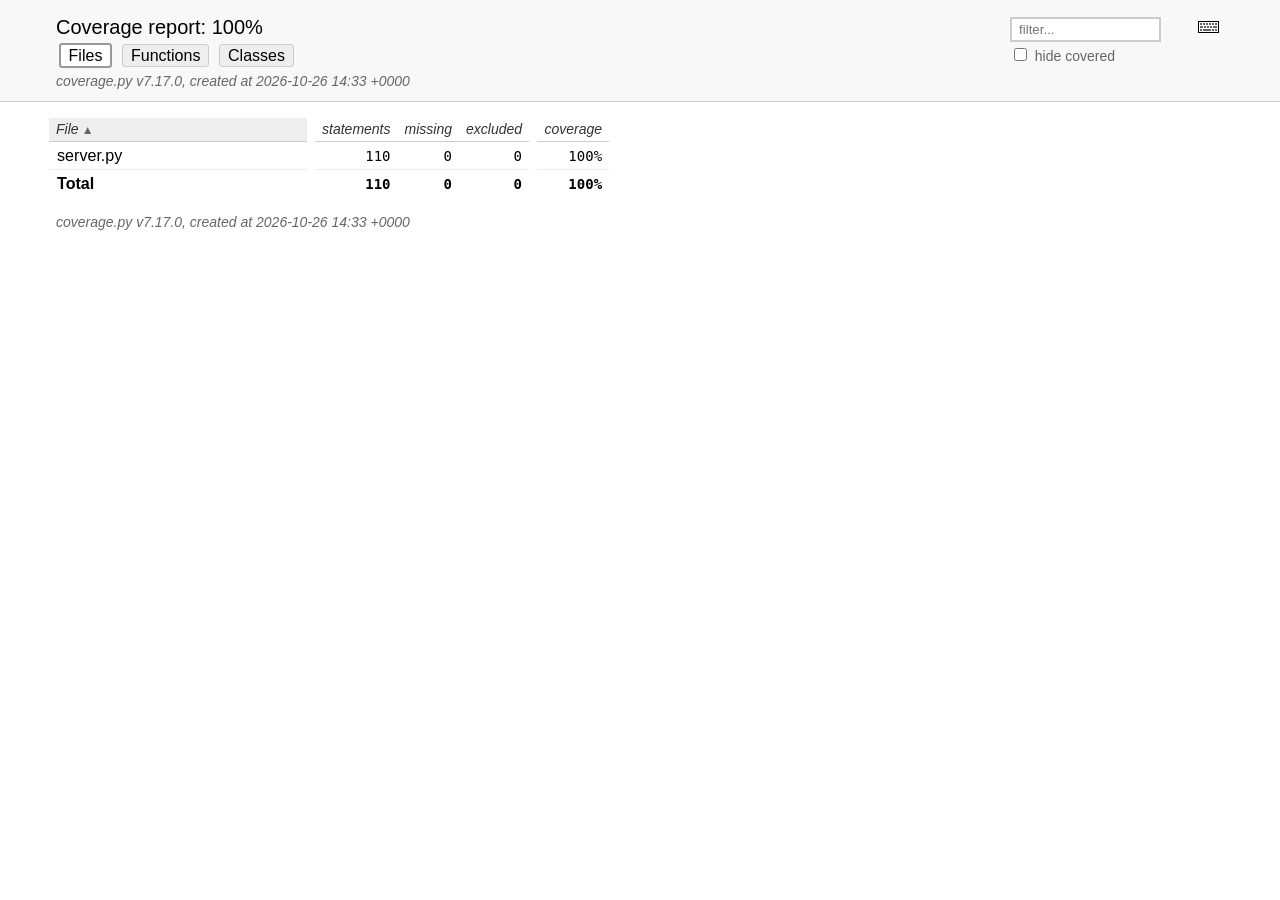
<file: rapports/couverture/index.html>
<!DOCTYPE html>
<html lang="en">
<head>
    <meta http-equiv="Content-Type" content="text/html; charset=utf-8">
    <title>Coverage report</title>
    <link rel="icon" sizes="32x32" href="favicon_32_cb_c827f16f.png">
    <link rel="stylesheet" href="style_cb_0853b3de.css" type="text/css">
    <script src="coverage_html_cb_c74880ea.js" defer></script>
</head>
<body class="indexfile">
<header>
    <div class="content">
        <h1>Coverage report:
            <span class="pc_cov">100%</span>
        </h1>
        <aside id="help_panel_wrapper">
            <input id="help_panel_state" type="checkbox">
            <label for="help_panel_state">
                <img id="keyboard_icon" src="keybd_closed_cb_900cfef5.png" alt="Show/hide keyboard shortcuts">
            </label>
            <div id="help_panel">
                <p class="legend">Shortcuts on this page</p>
                <div class="keyhelp">
                    <p>
                        <kbd>f</kbd>
                        <kbd>s</kbd>
                        <kbd>m</kbd>
                        <kbd>x</kbd>
                        <kbd>c</kbd>
                        &nbsp; change column sorting
                    </p>
                    <p>
                        <kbd>[</kbd>
                        <kbd>]</kbd>
                        &nbsp; prev/next file
                    </p>
                    <p>
                        <kbd>?</kbd> &nbsp; show/hide this help
                    </p>
                </div>
            </div>
        </aside>
        <form id="filter_container">
            <input id="filter" type="text" value="" placeholder="filter...">
            <div>
                <input id="hide100" type="checkbox" >
                <label for="hide100">hide covered</label>
            </div>
        </form>
        <h2>
                <a class="button current">Files</a>
                <a class="button" href="function_index.html">Functions</a>
                <a class="button" href="class_index.html">Classes</a>
        </h2>
        <p class="text">
            <a class="nav" href="https://coverage.readthedocs.io/en/7.17.0">coverage.py v7.17.0</a>,
            created at 2026-10-26 14:33 +0000
        </p>
    </div>
</header>
<main id="index">
    <table class="index" data-sortable>
        <thead>
            <tr class="tablehead" title="Click to sort">
                <th id="file" class="name" aria-sort="none" data-shortcut="f">File<span class="arrows"></span></th>
                <th class="spacer">&nbsp;</th>
                <th id="statements" aria-sort="none" data-default-sort-order="descending" data-shortcut="s">statements<span class="arrows"></span></th>
                <th id="missing" aria-sort="none" data-default-sort-order="descending" data-shortcut="m">missing<span class="arrows"></span></th>
                <th id="excluded" aria-sort="none" data-default-sort-order="descending" data-shortcut="x">excluded<span class="arrows"></span></th>
                <th class="spacer">&nbsp;</th>
                <th id="coverage" aria-sort="none" data-shortcut="c">coverage<span class="arrows"></span></th>
            </tr>
        </thead>
        <tbody>
            <tr class="region">
                <td class="name"><a href="server_py.html">server.py</a></td>
                <td class="spacer">&nbsp;</td>
                <td>110</td>
                <td>0</td>
                <td>0</td>
                <td class="spacer">&nbsp;</td>
                <td data-ratio="110 110">100%</td>
            </tr>
        </tbody>
        <tfoot>
            <tr class="total">
                <td class="name">Total</td>
                <td class="spacer">&nbsp;</td>
                <td>110</td>
                <td>0</td>
                <td>0</td>
                <td class="spacer">&nbsp;</td>
                <td data-ratio="110 110">100%</td>
            </tr>
        </tfoot>
    </table>
    <p id="no_rows">
        No items found using the specified filter.
    </p>
</main>
<footer>
    <div class="content">
        <p>
            <a class="nav" href="https://coverage.readthedocs.io/en/7.17.0">coverage.py v7.17.0</a>,
            created at 2026-10-26 14:33 +0000
        </p>
    </div>
    <aside class="hidden">
        <a id="prevFileLink" class="nav" href="server_py.html"></a>
        <a id="nextFileLink" class="nav" href="server_py.html"></a>
        <button type="button" class="button_prev_file" data-shortcut="["></button>
        <button type="button" class="button_next_file" data-shortcut="]"></button>
        <button type="button" class="button_show_hide_help" data-shortcut="?"></button>
    </aside>
</footer>
</body>
</html>
</file>
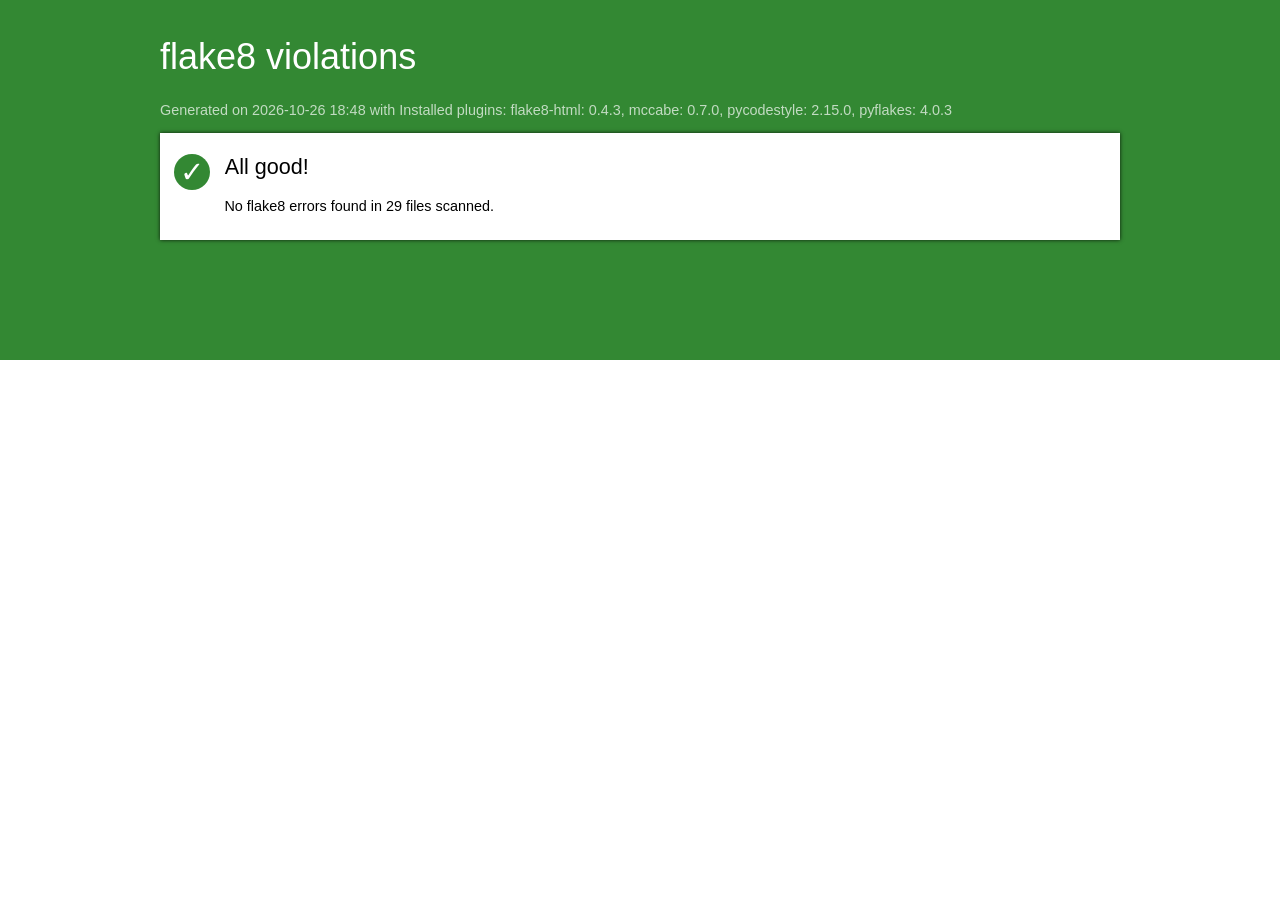
<file: rapports/flake8/index.html>
<!DOCTYPE html>
<html>
   <head>
      <title>flake8 violations</title>
      <meta http-equiv="Content-Type" value="text/html; charset=UTF-8">
      <link rel="stylesheet" href="styles.css">
   </head>
   <body>
      <div id="masthead" class="sev-4"></div>
      <div id="page">
          <h1>flake8 violations</h1>
         <p id="versions">Generated on 2026-10-26 18:48
            with Installed plugins: flake8-html: 0.4.3, mccabe: 0.7.0, pycodestyle: 2.15.0, pyflakes: 4.0.3
         </p>
         <ul id="index">
         
         <li>
            <div id="all-good">
               <span class="count sev-4">
                  <span class="tick">&#x2713;</span>
               </span>
               <h2>All good!</h2>
               <p>No flake8 errors found in 29 files scanned.</p>
            </div>
         </li>
         
         </ul>
      </div>
   </body>
</html>
</file>
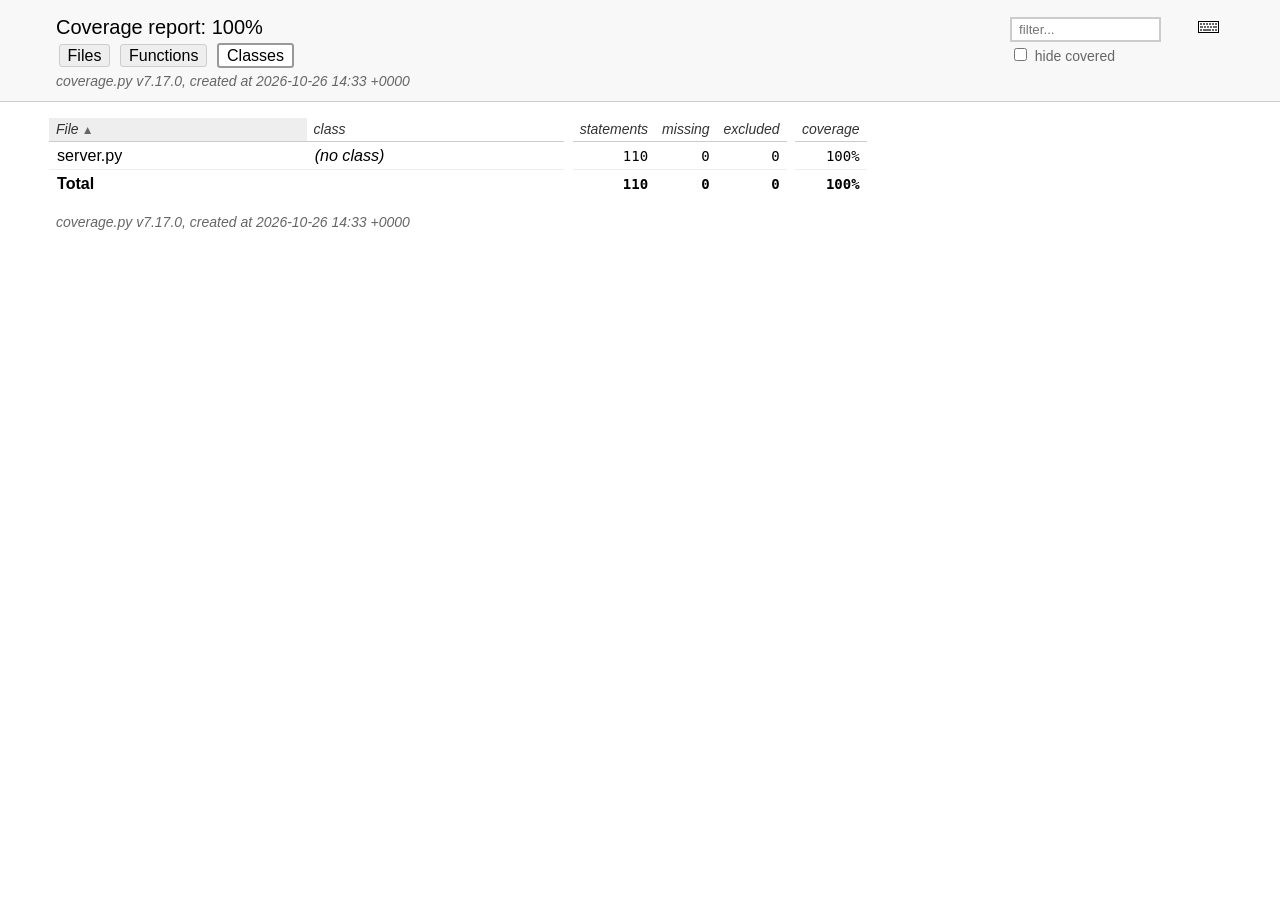
<file: rapports/couverture/class_index.html>
<!DOCTYPE html>
<html lang="en">
<head>
    <meta http-equiv="Content-Type" content="text/html; charset=utf-8">
    <title>Coverage report</title>
    <link rel="icon" sizes="32x32" href="favicon_32_cb_c827f16f.png">
    <link rel="stylesheet" href="style_cb_0853b3de.css" type="text/css">
    <script src="coverage_html_cb_c74880ea.js" defer></script>
</head>
<body class="indexfile">
<header>
    <div class="content">
        <h1>Coverage report:
            <span class="pc_cov">100%</span>
        </h1>
        <aside id="help_panel_wrapper">
            <input id="help_panel_state" type="checkbox">
            <label for="help_panel_state">
                <img id="keyboard_icon" src="keybd_closed_cb_900cfef5.png" alt="Show/hide keyboard shortcuts">
            </label>
            <div id="help_panel">
                <p class="legend">Shortcuts on this page</p>
                <div class="keyhelp">
                    <p>
                        <kbd>f</kbd>
                        <kbd>n</kbd>
                        <kbd>s</kbd>
                        <kbd>m</kbd>
                        <kbd>x</kbd>
                        <kbd>c</kbd>
                        &nbsp; change column sorting
                    </p>
                    <p>
                        <kbd>[</kbd>
                        <kbd>]</kbd>
                        &nbsp; prev/next file
                    </p>
                    <p>
                        <kbd>?</kbd> &nbsp; show/hide this help
                    </p>
                </div>
            </div>
        </aside>
        <form id="filter_container">
            <input id="filter" type="text" value="" placeholder="filter...">
            <div>
                <input id="hide100" type="checkbox" >
                <label for="hide100">hide covered</label>
            </div>
        </form>
        <h2>
                <a class="button" href="index.html">Files</a>
                <a class="button" href="function_index.html">Functions</a>
                <a class="button current">Classes</a>
        </h2>
        <p class="text">
            <a class="nav" href="https://coverage.readthedocs.io/en/7.17.0">coverage.py v7.17.0</a>,
            created at 2026-10-26 14:33 +0000
        </p>
    </div>
</header>
<main id="index">
    <table class="index" data-sortable>
        <thead>
            <tr class="tablehead" title="Click to sort">
                <th id="file" class="name" aria-sort="none" data-shortcut="f">File<span class="arrows"></span></th>
                <th id="region" class="name" aria-sort="none" data-default-sort-order="ascending" data-shortcut="n">class<span class="arrows"></span></th>
                <th class="spacer">&nbsp;</th>
                <th id="statements" aria-sort="none" data-default-sort-order="descending" data-shortcut="s">statements<span class="arrows"></span></th>
                <th id="missing" aria-sort="none" data-default-sort-order="descending" data-shortcut="m">missing<span class="arrows"></span></th>
                <th id="excluded" aria-sort="none" data-default-sort-order="descending" data-shortcut="x">excluded<span class="arrows"></span></th>
                <th class="spacer">&nbsp;</th>
                <th id="coverage" aria-sort="none" data-shortcut="c">coverage<span class="arrows"></span></th>
            </tr>
        </thead>
        <tbody>
            <tr class="region">
                <td class="name"><a href="server_py.html">server.py</a></td>
                <td class="name"><a href="server_py.html"><data value=''><span class='no-noun'>(no class)</span></data></a></td>
                <td class="spacer">&nbsp;</td>
                <td>110</td>
                <td>0</td>
                <td>0</td>
                <td class="spacer">&nbsp;</td>
                <td data-ratio="110 110">100%</td>
            </tr>
        </tbody>
        <tfoot>
            <tr class="total">
                <td class="name">Total</td>
                <td class="name">&nbsp;</td>
                <td class="spacer">&nbsp;</td>
                <td>110</td>
                <td>0</td>
                <td>0</td>
                <td class="spacer">&nbsp;</td>
                <td data-ratio="110 110">100%</td>
            </tr>
        </tfoot>
    </table>
    <p id="no_rows">
        No items found using the specified filter.
    </p>
</main>
<footer>
    <div class="content">
        <p>
            <a class="nav" href="https://coverage.readthedocs.io/en/7.17.0">coverage.py v7.17.0</a>,
            created at 2026-10-26 14:33 +0000
        </p>
    </div>
    <aside class="hidden">
        <a id="prevFileLink" class="nav" href=""></a>
        <a id="nextFileLink" class="nav" href=""></a>
        <button type="button" class="button_prev_file" data-shortcut="["></button>
        <button type="button" class="button_next_file" data-shortcut="]"></button>
        <button type="button" class="button_show_hide_help" data-shortcut="?"></button>
    </aside>
</footer>
</body>
</html>
</file>
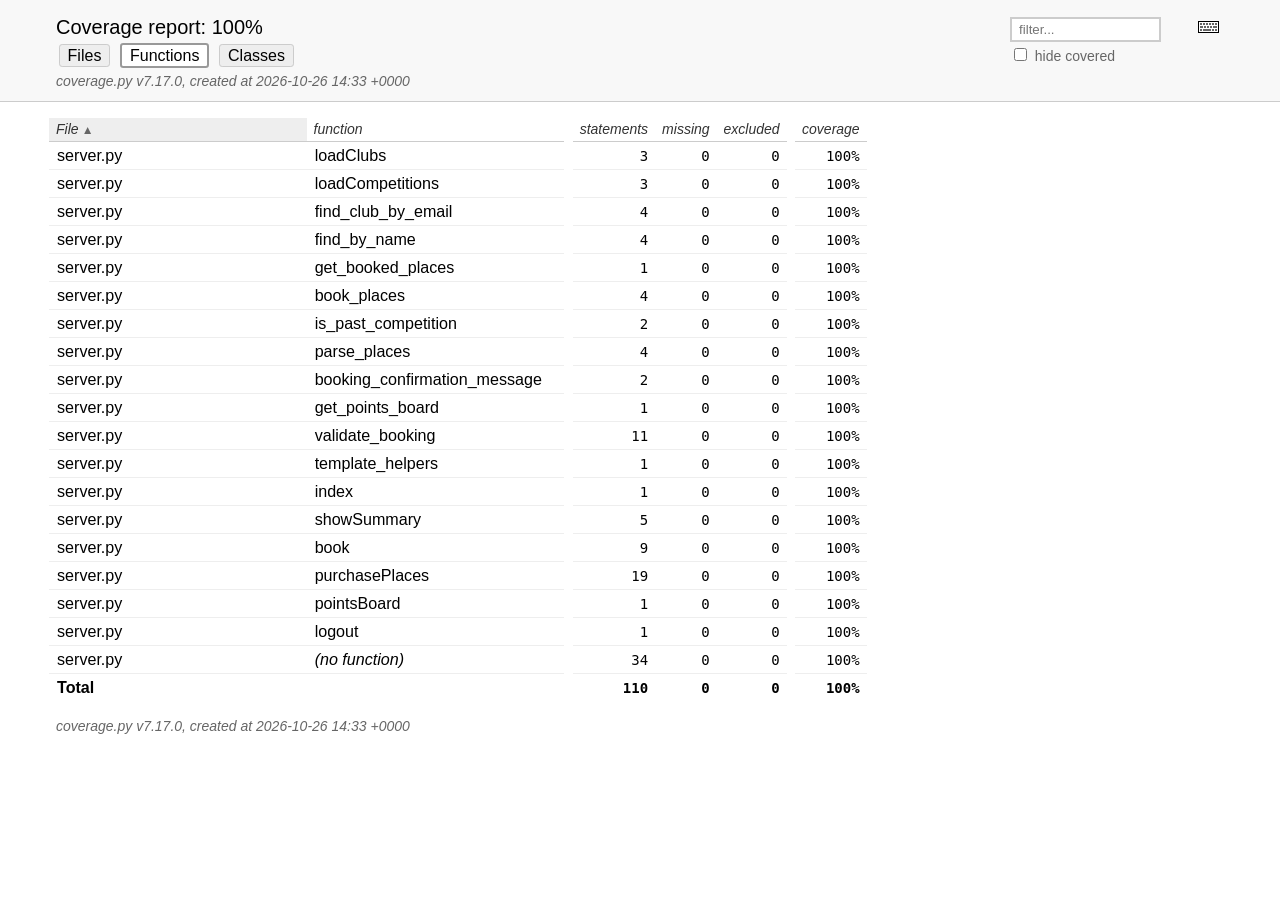
<file: rapports/couverture/function_index.html>
<!DOCTYPE html>
<html lang="en">
<head>
    <meta http-equiv="Content-Type" content="text/html; charset=utf-8">
    <title>Coverage report</title>
    <link rel="icon" sizes="32x32" href="favicon_32_cb_c827f16f.png">
    <link rel="stylesheet" href="style_cb_0853b3de.css" type="text/css">
    <script src="coverage_html_cb_c74880ea.js" defer></script>
</head>
<body class="indexfile">
<header>
    <div class="content">
        <h1>Coverage report:
            <span class="pc_cov">100%</span>
        </h1>
        <aside id="help_panel_wrapper">
            <input id="help_panel_state" type="checkbox">
            <label for="help_panel_state">
                <img id="keyboard_icon" src="keybd_closed_cb_900cfef5.png" alt="Show/hide keyboard shortcuts">
            </label>
            <div id="help_panel">
                <p class="legend">Shortcuts on this page</p>
                <div class="keyhelp">
                    <p>
                        <kbd>f</kbd>
                        <kbd>n</kbd>
                        <kbd>s</kbd>
                        <kbd>m</kbd>
                        <kbd>x</kbd>
                        <kbd>c</kbd>
                        &nbsp; change column sorting
                    </p>
                    <p>
                        <kbd>[</kbd>
                        <kbd>]</kbd>
                        &nbsp; prev/next file
                    </p>
                    <p>
                        <kbd>?</kbd> &nbsp; show/hide this help
                    </p>
                </div>
            </div>
        </aside>
        <form id="filter_container">
            <input id="filter" type="text" value="" placeholder="filter...">
            <div>
                <input id="hide100" type="checkbox" >
                <label for="hide100">hide covered</label>
            </div>
        </form>
        <h2>
                <a class="button" href="index.html">Files</a>
                <a class="button current">Functions</a>
                <a class="button" href="class_index.html">Classes</a>
        </h2>
        <p class="text">
            <a class="nav" href="https://coverage.readthedocs.io/en/7.17.0">coverage.py v7.17.0</a>,
            created at 2026-10-26 14:33 +0000
        </p>
    </div>
</header>
<main id="index">
    <table class="index" data-sortable>
        <thead>
            <tr class="tablehead" title="Click to sort">
                <th id="file" class="name" aria-sort="none" data-shortcut="f">File<span class="arrows"></span></th>
                <th id="region" class="name" aria-sort="none" data-default-sort-order="ascending" data-shortcut="n">function<span class="arrows"></span></th>
                <th class="spacer">&nbsp;</th>
                <th id="statements" aria-sort="none" data-default-sort-order="descending" data-shortcut="s">statements<span class="arrows"></span></th>
                <th id="missing" aria-sort="none" data-default-sort-order="descending" data-shortcut="m">missing<span class="arrows"></span></th>
                <th id="excluded" aria-sort="none" data-default-sort-order="descending" data-shortcut="x">excluded<span class="arrows"></span></th>
                <th class="spacer">&nbsp;</th>
                <th id="coverage" aria-sort="none" data-shortcut="c">coverage<span class="arrows"></span></th>
            </tr>
        </thead>
        <tbody>
            <tr class="region">
                <td class="name"><a href="server_py.html#t6">server.py</a></td>
                <td class="name"><a href="server_py.html#t6"><data value='loadClubs'>loadClubs</data></a></td>
                <td class="spacer">&nbsp;</td>
                <td>3</td>
                <td>0</td>
                <td>0</td>
                <td class="spacer">&nbsp;</td>
                <td data-ratio="3 3">100%</td>
            </tr>
            <tr class="region">
                <td class="name"><a href="server_py.html#t12">server.py</a></td>
                <td class="name"><a href="server_py.html#t12"><data value='loadCompetitions'>loadCompetitions</data></a></td>
                <td class="spacer">&nbsp;</td>
                <td>3</td>
                <td>0</td>
                <td>0</td>
                <td class="spacer">&nbsp;</td>
                <td data-ratio="3 3">100%</td>
            </tr>
            <tr class="region">
                <td class="name"><a href="server_py.html#t18">server.py</a></td>
                <td class="name"><a href="server_py.html#t18"><data value='find_club_by_email'>find_club_by_email</data></a></td>
                <td class="spacer">&nbsp;</td>
                <td>4</td>
                <td>0</td>
                <td>0</td>
                <td class="spacer">&nbsp;</td>
                <td data-ratio="4 4">100%</td>
            </tr>
            <tr class="region">
                <td class="name"><a href="server_py.html#t25">server.py</a></td>
                <td class="name"><a href="server_py.html#t25"><data value='find_by_name'>find_by_name</data></a></td>
                <td class="spacer">&nbsp;</td>
                <td>4</td>
                <td>0</td>
                <td>0</td>
                <td class="spacer">&nbsp;</td>
                <td data-ratio="4 4">100%</td>
            </tr>
            <tr class="region">
                <td class="name"><a href="server_py.html#t36">server.py</a></td>
                <td class="name"><a href="server_py.html#t36"><data value='get_booked_places'>get_booked_places</data></a></td>
                <td class="spacer">&nbsp;</td>
                <td>1</td>
                <td>0</td>
                <td>0</td>
                <td class="spacer">&nbsp;</td>
                <td data-ratio="1 1">100%</td>
            </tr>
            <tr class="region">
                <td class="name"><a href="server_py.html#t40">server.py</a></td>
                <td class="name"><a href="server_py.html#t40"><data value='book_places'>book_places</data></a></td>
                <td class="spacer">&nbsp;</td>
                <td>4</td>
                <td>0</td>
                <td>0</td>
                <td class="spacer">&nbsp;</td>
                <td data-ratio="4 4">100%</td>
            </tr>
            <tr class="region">
                <td class="name"><a href="server_py.html#t47">server.py</a></td>
                <td class="name"><a href="server_py.html#t47"><data value='is_past_competition'>is_past_competition</data></a></td>
                <td class="spacer">&nbsp;</td>
                <td>2</td>
                <td>0</td>
                <td>0</td>
                <td class="spacer">&nbsp;</td>
                <td data-ratio="2 2">100%</td>
            </tr>
            <tr class="region">
                <td class="name"><a href="server_py.html#t52">server.py</a></td>
                <td class="name"><a href="server_py.html#t52"><data value='parse_places'>parse_places</data></a></td>
                <td class="spacer">&nbsp;</td>
                <td>4</td>
                <td>0</td>
                <td>0</td>
                <td class="spacer">&nbsp;</td>
                <td data-ratio="4 4">100%</td>
            </tr>
            <tr class="region">
                <td class="name"><a href="server_py.html#t59">server.py</a></td>
                <td class="name"><a href="server_py.html#t59"><data value='booking_confirmation_message'>booking_confirmation_message</data></a></td>
                <td class="spacer">&nbsp;</td>
                <td>2</td>
                <td>0</td>
                <td>0</td>
                <td class="spacer">&nbsp;</td>
                <td data-ratio="2 2">100%</td>
            </tr>
            <tr class="region">
                <td class="name"><a href="server_py.html#t64">server.py</a></td>
                <td class="name"><a href="server_py.html#t64"><data value='get_points_board'>get_points_board</data></a></td>
                <td class="spacer">&nbsp;</td>
                <td>1</td>
                <td>0</td>
                <td>0</td>
                <td class="spacer">&nbsp;</td>
                <td data-ratio="1 1">100%</td>
            </tr>
            <tr class="region">
                <td class="name"><a href="server_py.html#t68">server.py</a></td>
                <td class="name"><a href="server_py.html#t68"><data value='validate_booking'>validate_booking</data></a></td>
                <td class="spacer">&nbsp;</td>
                <td>11</td>
                <td>0</td>
                <td>0</td>
                <td class="spacer">&nbsp;</td>
                <td data-ratio="11 11">100%</td>
            </tr>
            <tr class="region">
                <td class="name"><a href="server_py.html#t90">server.py</a></td>
                <td class="name"><a href="server_py.html#t90"><data value='template_helpers'>template_helpers</data></a></td>
                <td class="spacer">&nbsp;</td>
                <td>1</td>
                <td>0</td>
                <td>0</td>
                <td class="spacer">&nbsp;</td>
                <td data-ratio="1 1">100%</td>
            </tr>
            <tr class="region">
                <td class="name"><a href="server_py.html#t95">server.py</a></td>
                <td class="name"><a href="server_py.html#t95"><data value='index'>index</data></a></td>
                <td class="spacer">&nbsp;</td>
                <td>1</td>
                <td>0</td>
                <td>0</td>
                <td class="spacer">&nbsp;</td>
                <td data-ratio="1 1">100%</td>
            </tr>
            <tr class="region">
                <td class="name"><a href="server_py.html#t100">server.py</a></td>
                <td class="name"><a href="server_py.html#t100"><data value='showSummary'>showSummary</data></a></td>
                <td class="spacer">&nbsp;</td>
                <td>5</td>
                <td>0</td>
                <td>0</td>
                <td class="spacer">&nbsp;</td>
                <td data-ratio="5 5">100%</td>
            </tr>
            <tr class="region">
                <td class="name"><a href="server_py.html#t109">server.py</a></td>
                <td class="name"><a href="server_py.html#t109"><data value='book'>book</data></a></td>
                <td class="spacer">&nbsp;</td>
                <td>9</td>
                <td>0</td>
                <td>0</td>
                <td class="spacer">&nbsp;</td>
                <td data-ratio="9 9">100%</td>
            </tr>
            <tr class="region">
                <td class="name"><a href="server_py.html#t122">server.py</a></td>
                <td class="name"><a href="server_py.html#t122"><data value='purchasePlaces'>purchasePlaces</data></a></td>
                <td class="spacer">&nbsp;</td>
                <td>19</td>
                <td>0</td>
                <td>0</td>
                <td class="spacer">&nbsp;</td>
                <td data-ratio="19 19">100%</td>
            </tr>
            <tr class="region">
                <td class="name"><a href="server_py.html#t145">server.py</a></td>
                <td class="name"><a href="server_py.html#t145"><data value='pointsBoard'>pointsBoard</data></a></td>
                <td class="spacer">&nbsp;</td>
                <td>1</td>
                <td>0</td>
                <td>0</td>
                <td class="spacer">&nbsp;</td>
                <td data-ratio="1 1">100%</td>
            </tr>
            <tr class="region">
                <td class="name"><a href="server_py.html#t150">server.py</a></td>
                <td class="name"><a href="server_py.html#t150"><data value='logout'>logout</data></a></td>
                <td class="spacer">&nbsp;</td>
                <td>1</td>
                <td>0</td>
                <td>0</td>
                <td class="spacer">&nbsp;</td>
                <td data-ratio="1 1">100%</td>
            </tr>
            <tr class="region">
                <td class="name"><a href="server_py.html">server.py</a></td>
                <td class="name"><a href="server_py.html"><data value=''><span class='no-noun'>(no function)</span></data></a></td>
                <td class="spacer">&nbsp;</td>
                <td>34</td>
                <td>0</td>
                <td>0</td>
                <td class="spacer">&nbsp;</td>
                <td data-ratio="34 34">100%</td>
            </tr>
        </tbody>
        <tfoot>
            <tr class="total">
                <td class="name">Total</td>
                <td class="name">&nbsp;</td>
                <td class="spacer">&nbsp;</td>
                <td>110</td>
                <td>0</td>
                <td>0</td>
                <td class="spacer">&nbsp;</td>
                <td data-ratio="110 110">100%</td>
            </tr>
        </tfoot>
    </table>
    <p id="no_rows">
        No items found using the specified filter.
    </p>
</main>
<footer>
    <div class="content">
        <p>
            <a class="nav" href="https://coverage.readthedocs.io/en/7.17.0">coverage.py v7.17.0</a>,
            created at 2026-10-26 14:33 +0000
        </p>
    </div>
    <aside class="hidden">
        <a id="prevFileLink" class="nav" href=""></a>
        <a id="nextFileLink" class="nav" href=""></a>
        <button type="button" class="button_prev_file" data-shortcut="["></button>
        <button type="button" class="button_next_file" data-shortcut="]"></button>
        <button type="button" class="button_show_hide_help" data-shortcut="?"></button>
    </aside>
</footer>
</body>
</html>
</file>
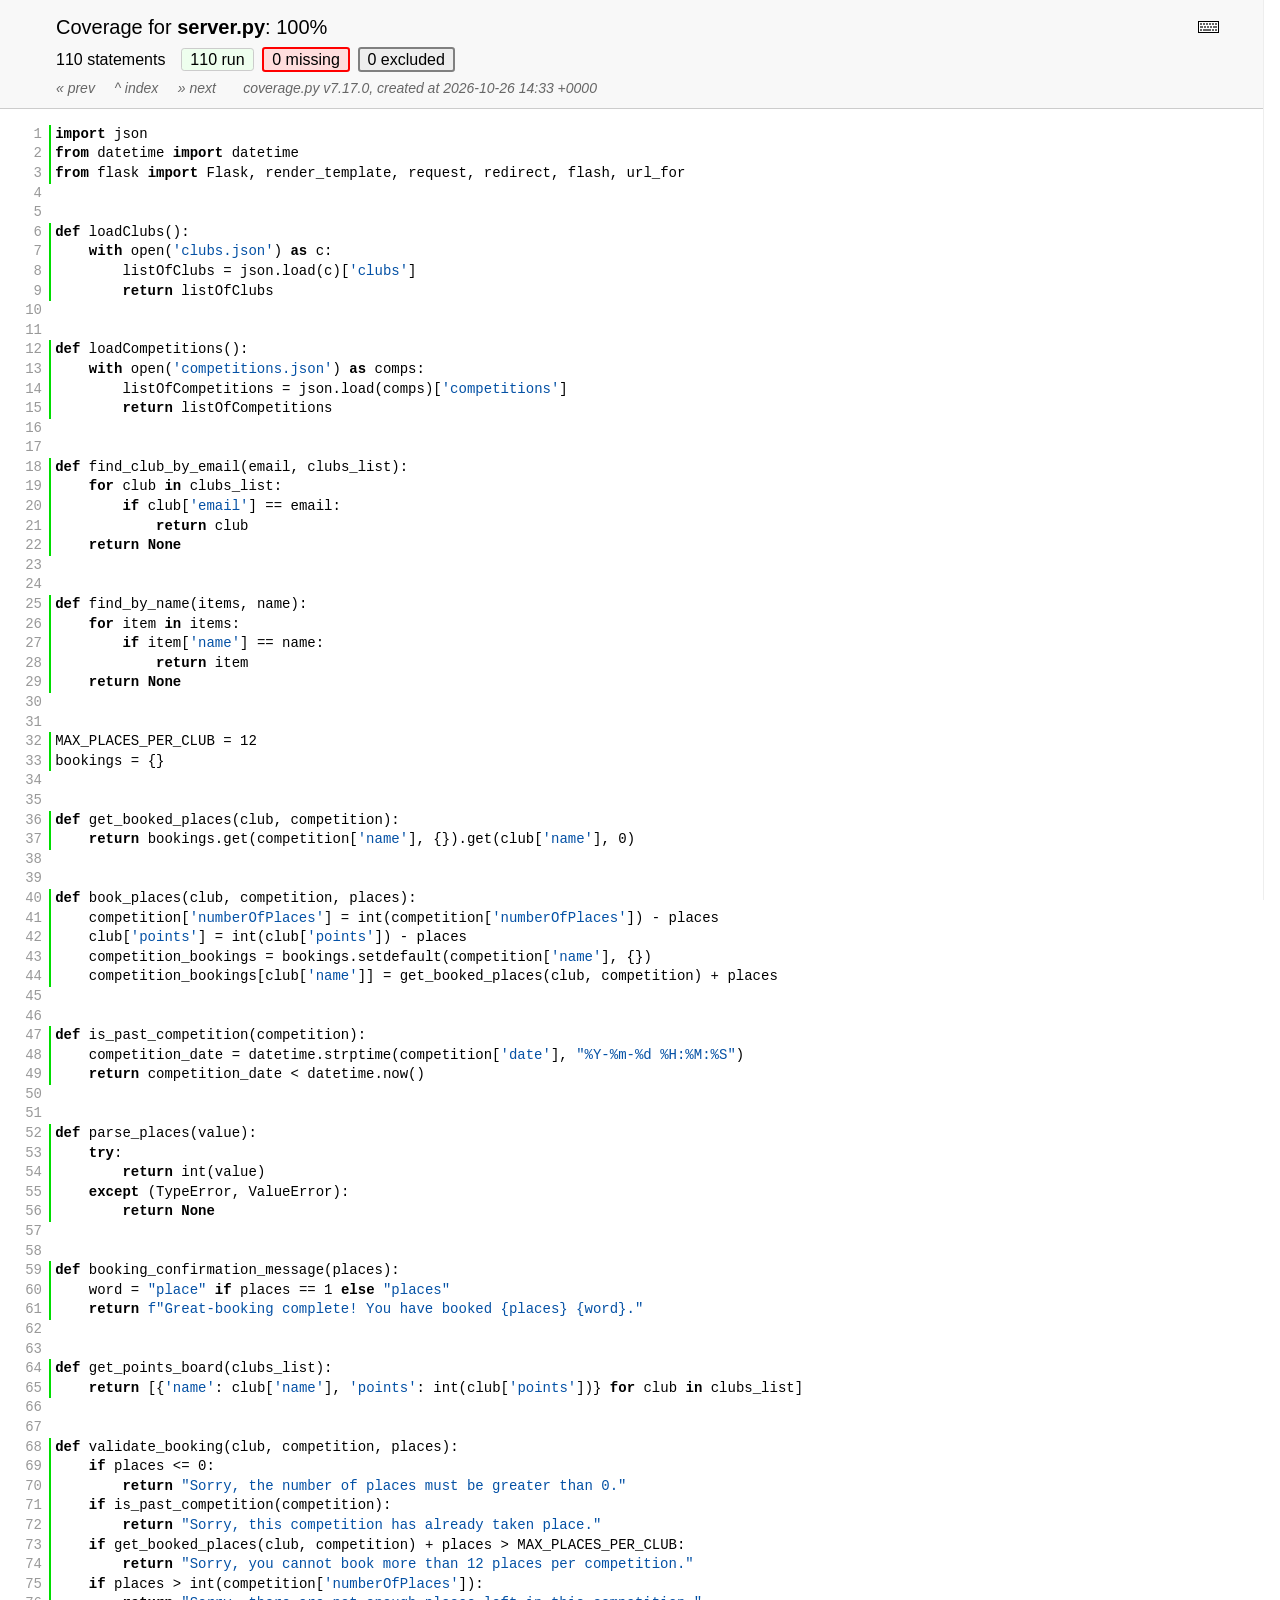
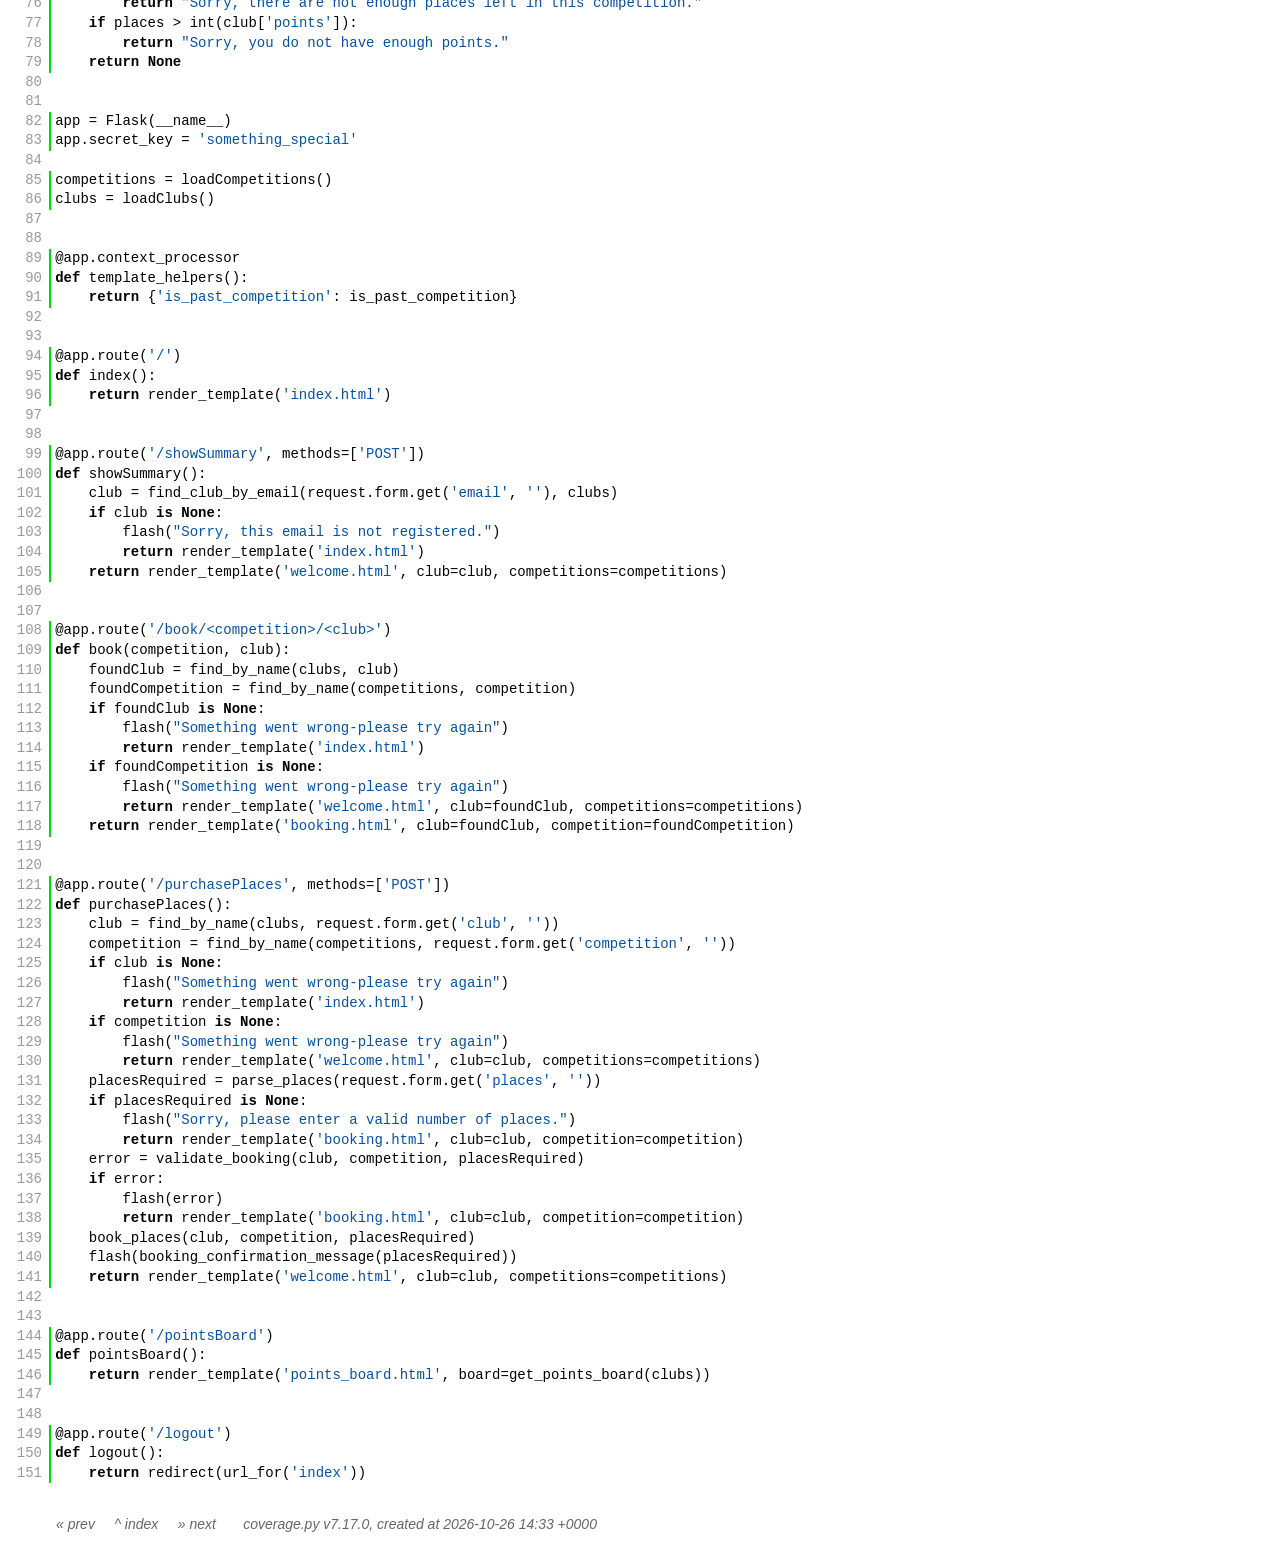
<file: rapports/couverture/server_py.html>
<!DOCTYPE html>
<html lang="en">
<head>
    <meta http-equiv="Content-Type" content="text/html; charset=utf-8">
    <title>Coverage for server.py: 100%</title>
    <link rel="icon" sizes="32x32" href="favicon_32_cb_c827f16f.png">
    <link rel="stylesheet" href="style_cb_0853b3de.css" type="text/css">
    <script src="coverage_html_cb_c74880ea.js" defer></script>
</head>
<body class="pyfile">
<header>
    <div class="content">
        <h1>
            <span class="text">Coverage for </span><b>server.py</b>:
            <span class="pc_cov">100%</span>
        </h1>
        <aside id="help_panel_wrapper">
            <input id="help_panel_state" type="checkbox">
            <label for="help_panel_state">
                <img id="keyboard_icon" src="keybd_closed_cb_900cfef5.png" alt="Show/hide keyboard shortcuts">
            </label>
            <div id="help_panel">
                <p class="legend">Shortcuts on this page</p>
                <div class="keyhelp">
                    <p>
                        <kbd>r</kbd>
                        <kbd>m</kbd>
                        <kbd>x</kbd>
                        &nbsp; toggle line displays
                    </p>
                    <p>
                        <kbd>j</kbd>
                        <kbd>k</kbd>
                        &nbsp; next/prev highlighted chunk
                    </p>
                    <p>
                        <kbd>0</kbd> &nbsp; (zero) top of page
                    </p>
                    <p>
                        <kbd>1</kbd> &nbsp; (one) first highlighted chunk
                    </p>
                    <p>
                        <kbd>[</kbd>
                        <kbd>]</kbd>
                        &nbsp; prev/next file
                    </p>
                    <p>
                        <kbd>u</kbd> &nbsp; up to the index
                    </p>
                    <p>
                        <kbd>?</kbd> &nbsp; show/hide this help
                    </p>
                </div>
            </div>
        </aside>
        <h2>
            <span class="text">110 statements &nbsp;</span>
            <button type="button" class="run button_toggle_run" value="run" data-shortcut="r" title="Toggle lines run">110<span class="text"> run</span></button>
            <button type="button" class="mis show_mis button_toggle_mis" value="mis" data-shortcut="m" title="Toggle lines missing">0<span class="text"> missing</span></button>
            <button type="button" class="exc show_exc button_toggle_exc" value="exc" data-shortcut="x" title="Toggle lines excluded">0<span class="text"> excluded</span></button>
        </h2>
        <p class="text">
            <a id="prevFileLink" class="nav" href="index.html">&#xab; prev</a> &nbsp; &nbsp;
            <a id="indexLink" class="nav" href="index.html">&Hat; index</a> &nbsp; &nbsp;
            <a id="nextFileLink" class="nav" href="index.html">&#xbb; next</a>
            &nbsp; &nbsp; &nbsp;
            <a class="nav" href="https://coverage.readthedocs.io/en/7.17.0">coverage.py v7.17.0</a>,
            created at 2026-10-26 14:33 +0000
        </p>
        <aside class="hidden">
            <button type="button" class="button_next_chunk" data-shortcut="j"></button>
            <button type="button" class="button_prev_chunk" data-shortcut="k"></button>
            <button type="button" class="button_top_of_page" data-shortcut="0"></button>
            <button type="button" class="button_first_chunk" data-shortcut="1"></button>
            <button type="button" class="button_prev_file" data-shortcut="["></button>
            <button type="button" class="button_next_file" data-shortcut="]"></button>
            <button type="button" class="button_to_index" data-shortcut="u"></button>
            <button type="button" class="button_show_hide_help" data-shortcut="?"></button>
        </aside>
    </div>
</header>
<main id="source">
    <p class="run"><span class="n"><a id="t1" href="#t1">1</a></span><span class="t"><span class="key">import</span> <span class="nam">json</span>&nbsp;</span><span class="r"></span></p>
    <p class="run"><span class="n"><a id="t2" href="#t2">2</a></span><span class="t"><span class="key">from</span> <span class="nam">datetime</span> <span class="key">import</span> <span class="nam">datetime</span>&nbsp;</span><span class="r"></span></p>
    <p class="run"><span class="n"><a id="t3" href="#t3">3</a></span><span class="t"><span class="key">from</span> <span class="nam">flask</span> <span class="key">import</span> <span class="nam">Flask</span><span class="op">,</span> <span class="nam">render_template</span><span class="op">,</span> <span class="nam">request</span><span class="op">,</span> <span class="nam">redirect</span><span class="op">,</span> <span class="nam">flash</span><span class="op">,</span> <span class="nam">url_for</span>&nbsp;</span><span class="r"></span></p>
    <p class="pln"><span class="n"><a id="t4" href="#t4">4</a></span><span class="t">&nbsp;</span><span class="r"></span></p>
    <p class="pln"><span class="n"><a id="t5" href="#t5">5</a></span><span class="t">&nbsp;</span><span class="r"></span></p>
    <p class="run"><span class="n"><a id="t6" href="#t6">6</a></span><span class="t"><span class="key">def</span> <span class="nam">loadClubs</span><span class="op">(</span><span class="op">)</span><span class="op">:</span>&nbsp;</span><span class="r"></span></p>
    <p class="run"><span class="n"><a id="t7" href="#t7">7</a></span><span class="t">    <span class="key">with</span> <span class="nam">open</span><span class="op">(</span><span class="str">&#x27;clubs.json&#x27;</span><span class="op">)</span> <span class="key">as</span> <span class="nam">c</span><span class="op">:</span>&nbsp;</span><span class="r"></span></p>
    <p class="run"><span class="n"><a id="t8" href="#t8">8</a></span><span class="t">        <span class="nam">listOfClubs</span> <span class="op">=</span> <span class="nam">json</span><span class="op">.</span><span class="nam">load</span><span class="op">(</span><span class="nam">c</span><span class="op">)</span><span class="op">[</span><span class="str">&#x27;clubs&#x27;</span><span class="op">]</span>&nbsp;</span><span class="r"></span></p>
    <p class="run"><span class="n"><a id="t9" href="#t9">9</a></span><span class="t">        <span class="key">return</span> <span class="nam">listOfClubs</span>&nbsp;</span><span class="r"></span></p>
    <p class="pln"><span class="n"><a id="t10" href="#t10">10</a></span><span class="t">&nbsp;</span><span class="r"></span></p>
    <p class="pln"><span class="n"><a id="t11" href="#t11">11</a></span><span class="t">&nbsp;</span><span class="r"></span></p>
    <p class="run"><span class="n"><a id="t12" href="#t12">12</a></span><span class="t"><span class="key">def</span> <span class="nam">loadCompetitions</span><span class="op">(</span><span class="op">)</span><span class="op">:</span>&nbsp;</span><span class="r"></span></p>
    <p class="run"><span class="n"><a id="t13" href="#t13">13</a></span><span class="t">    <span class="key">with</span> <span class="nam">open</span><span class="op">(</span><span class="str">&#x27;competitions.json&#x27;</span><span class="op">)</span> <span class="key">as</span> <span class="nam">comps</span><span class="op">:</span>&nbsp;</span><span class="r"></span></p>
    <p class="run"><span class="n"><a id="t14" href="#t14">14</a></span><span class="t">        <span class="nam">listOfCompetitions</span> <span class="op">=</span> <span class="nam">json</span><span class="op">.</span><span class="nam">load</span><span class="op">(</span><span class="nam">comps</span><span class="op">)</span><span class="op">[</span><span class="str">&#x27;competitions&#x27;</span><span class="op">]</span>&nbsp;</span><span class="r"></span></p>
    <p class="run"><span class="n"><a id="t15" href="#t15">15</a></span><span class="t">        <span class="key">return</span> <span class="nam">listOfCompetitions</span>&nbsp;</span><span class="r"></span></p>
    <p class="pln"><span class="n"><a id="t16" href="#t16">16</a></span><span class="t">&nbsp;</span><span class="r"></span></p>
    <p class="pln"><span class="n"><a id="t17" href="#t17">17</a></span><span class="t">&nbsp;</span><span class="r"></span></p>
    <p class="run"><span class="n"><a id="t18" href="#t18">18</a></span><span class="t"><span class="key">def</span> <span class="nam">find_club_by_email</span><span class="op">(</span><span class="nam">email</span><span class="op">,</span> <span class="nam">clubs_list</span><span class="op">)</span><span class="op">:</span>&nbsp;</span><span class="r"></span></p>
    <p class="run"><span class="n"><a id="t19" href="#t19">19</a></span><span class="t">    <span class="key">for</span> <span class="nam">club</span> <span class="key">in</span> <span class="nam">clubs_list</span><span class="op">:</span>&nbsp;</span><span class="r"></span></p>
    <p class="run"><span class="n"><a id="t20" href="#t20">20</a></span><span class="t">        <span class="key">if</span> <span class="nam">club</span><span class="op">[</span><span class="str">&#x27;email&#x27;</span><span class="op">]</span> <span class="op">==</span> <span class="nam">email</span><span class="op">:</span>&nbsp;</span><span class="r"></span></p>
    <p class="run"><span class="n"><a id="t21" href="#t21">21</a></span><span class="t">            <span class="key">return</span> <span class="nam">club</span>&nbsp;</span><span class="r"></span></p>
    <p class="run"><span class="n"><a id="t22" href="#t22">22</a></span><span class="t">    <span class="key">return</span> <span class="key">None</span>&nbsp;</span><span class="r"></span></p>
    <p class="pln"><span class="n"><a id="t23" href="#t23">23</a></span><span class="t">&nbsp;</span><span class="r"></span></p>
    <p class="pln"><span class="n"><a id="t24" href="#t24">24</a></span><span class="t">&nbsp;</span><span class="r"></span></p>
    <p class="run"><span class="n"><a id="t25" href="#t25">25</a></span><span class="t"><span class="key">def</span> <span class="nam">find_by_name</span><span class="op">(</span><span class="nam">items</span><span class="op">,</span> <span class="nam">name</span><span class="op">)</span><span class="op">:</span>&nbsp;</span><span class="r"></span></p>
    <p class="run"><span class="n"><a id="t26" href="#t26">26</a></span><span class="t">    <span class="key">for</span> <span class="nam">item</span> <span class="key">in</span> <span class="nam">items</span><span class="op">:</span>&nbsp;</span><span class="r"></span></p>
    <p class="run"><span class="n"><a id="t27" href="#t27">27</a></span><span class="t">        <span class="key">if</span> <span class="nam">item</span><span class="op">[</span><span class="str">&#x27;name&#x27;</span><span class="op">]</span> <span class="op">==</span> <span class="nam">name</span><span class="op">:</span>&nbsp;</span><span class="r"></span></p>
    <p class="run"><span class="n"><a id="t28" href="#t28">28</a></span><span class="t">            <span class="key">return</span> <span class="nam">item</span>&nbsp;</span><span class="r"></span></p>
    <p class="run"><span class="n"><a id="t29" href="#t29">29</a></span><span class="t">    <span class="key">return</span> <span class="key">None</span>&nbsp;</span><span class="r"></span></p>
    <p class="pln"><span class="n"><a id="t30" href="#t30">30</a></span><span class="t">&nbsp;</span><span class="r"></span></p>
    <p class="pln"><span class="n"><a id="t31" href="#t31">31</a></span><span class="t">&nbsp;</span><span class="r"></span></p>
    <p class="run"><span class="n"><a id="t32" href="#t32">32</a></span><span class="t"><span class="nam">MAX_PLACES_PER_CLUB</span> <span class="op">=</span> <span class="num">12</span>&nbsp;</span><span class="r"></span></p>
    <p class="run"><span class="n"><a id="t33" href="#t33">33</a></span><span class="t"><span class="nam">bookings</span> <span class="op">=</span> <span class="op">{</span><span class="op">}</span>&nbsp;</span><span class="r"></span></p>
    <p class="pln"><span class="n"><a id="t34" href="#t34">34</a></span><span class="t">&nbsp;</span><span class="r"></span></p>
    <p class="pln"><span class="n"><a id="t35" href="#t35">35</a></span><span class="t">&nbsp;</span><span class="r"></span></p>
    <p class="run"><span class="n"><a id="t36" href="#t36">36</a></span><span class="t"><span class="key">def</span> <span class="nam">get_booked_places</span><span class="op">(</span><span class="nam">club</span><span class="op">,</span> <span class="nam">competition</span><span class="op">)</span><span class="op">:</span>&nbsp;</span><span class="r"></span></p>
    <p class="run"><span class="n"><a id="t37" href="#t37">37</a></span><span class="t">    <span class="key">return</span> <span class="nam">bookings</span><span class="op">.</span><span class="nam">get</span><span class="op">(</span><span class="nam">competition</span><span class="op">[</span><span class="str">&#x27;name&#x27;</span><span class="op">]</span><span class="op">,</span> <span class="op">{</span><span class="op">}</span><span class="op">)</span><span class="op">.</span><span class="nam">get</span><span class="op">(</span><span class="nam">club</span><span class="op">[</span><span class="str">&#x27;name&#x27;</span><span class="op">]</span><span class="op">,</span> <span class="num">0</span><span class="op">)</span>&nbsp;</span><span class="r"></span></p>
    <p class="pln"><span class="n"><a id="t38" href="#t38">38</a></span><span class="t">&nbsp;</span><span class="r"></span></p>
    <p class="pln"><span class="n"><a id="t39" href="#t39">39</a></span><span class="t">&nbsp;</span><span class="r"></span></p>
    <p class="run"><span class="n"><a id="t40" href="#t40">40</a></span><span class="t"><span class="key">def</span> <span class="nam">book_places</span><span class="op">(</span><span class="nam">club</span><span class="op">,</span> <span class="nam">competition</span><span class="op">,</span> <span class="nam">places</span><span class="op">)</span><span class="op">:</span>&nbsp;</span><span class="r"></span></p>
    <p class="run"><span class="n"><a id="t41" href="#t41">41</a></span><span class="t">    <span class="nam">competition</span><span class="op">[</span><span class="str">&#x27;numberOfPlaces&#x27;</span><span class="op">]</span> <span class="op">=</span> <span class="nam">int</span><span class="op">(</span><span class="nam">competition</span><span class="op">[</span><span class="str">&#x27;numberOfPlaces&#x27;</span><span class="op">]</span><span class="op">)</span> <span class="op">-</span> <span class="nam">places</span>&nbsp;</span><span class="r"></span></p>
    <p class="run"><span class="n"><a id="t42" href="#t42">42</a></span><span class="t">    <span class="nam">club</span><span class="op">[</span><span class="str">&#x27;points&#x27;</span><span class="op">]</span> <span class="op">=</span> <span class="nam">int</span><span class="op">(</span><span class="nam">club</span><span class="op">[</span><span class="str">&#x27;points&#x27;</span><span class="op">]</span><span class="op">)</span> <span class="op">-</span> <span class="nam">places</span>&nbsp;</span><span class="r"></span></p>
    <p class="run"><span class="n"><a id="t43" href="#t43">43</a></span><span class="t">    <span class="nam">competition_bookings</span> <span class="op">=</span> <span class="nam">bookings</span><span class="op">.</span><span class="nam">setdefault</span><span class="op">(</span><span class="nam">competition</span><span class="op">[</span><span class="str">&#x27;name&#x27;</span><span class="op">]</span><span class="op">,</span> <span class="op">{</span><span class="op">}</span><span class="op">)</span>&nbsp;</span><span class="r"></span></p>
    <p class="run"><span class="n"><a id="t44" href="#t44">44</a></span><span class="t">    <span class="nam">competition_bookings</span><span class="op">[</span><span class="nam">club</span><span class="op">[</span><span class="str">&#x27;name&#x27;</span><span class="op">]</span><span class="op">]</span> <span class="op">=</span> <span class="nam">get_booked_places</span><span class="op">(</span><span class="nam">club</span><span class="op">,</span> <span class="nam">competition</span><span class="op">)</span> <span class="op">+</span> <span class="nam">places</span>&nbsp;</span><span class="r"></span></p>
    <p class="pln"><span class="n"><a id="t45" href="#t45">45</a></span><span class="t">&nbsp;</span><span class="r"></span></p>
    <p class="pln"><span class="n"><a id="t46" href="#t46">46</a></span><span class="t">&nbsp;</span><span class="r"></span></p>
    <p class="run"><span class="n"><a id="t47" href="#t47">47</a></span><span class="t"><span class="key">def</span> <span class="nam">is_past_competition</span><span class="op">(</span><span class="nam">competition</span><span class="op">)</span><span class="op">:</span>&nbsp;</span><span class="r"></span></p>
    <p class="run"><span class="n"><a id="t48" href="#t48">48</a></span><span class="t">    <span class="nam">competition_date</span> <span class="op">=</span> <span class="nam">datetime</span><span class="op">.</span><span class="nam">strptime</span><span class="op">(</span><span class="nam">competition</span><span class="op">[</span><span class="str">&#x27;date&#x27;</span><span class="op">]</span><span class="op">,</span> <span class="str">&quot;%Y-%m-%d %H:%M:%S&quot;</span><span class="op">)</span>&nbsp;</span><span class="r"></span></p>
    <p class="run"><span class="n"><a id="t49" href="#t49">49</a></span><span class="t">    <span class="key">return</span> <span class="nam">competition_date</span> <span class="op">&lt;</span> <span class="nam">datetime</span><span class="op">.</span><span class="nam">now</span><span class="op">(</span><span class="op">)</span>&nbsp;</span><span class="r"></span></p>
    <p class="pln"><span class="n"><a id="t50" href="#t50">50</a></span><span class="t">&nbsp;</span><span class="r"></span></p>
    <p class="pln"><span class="n"><a id="t51" href="#t51">51</a></span><span class="t">&nbsp;</span><span class="r"></span></p>
    <p class="run"><span class="n"><a id="t52" href="#t52">52</a></span><span class="t"><span class="key">def</span> <span class="nam">parse_places</span><span class="op">(</span><span class="nam">value</span><span class="op">)</span><span class="op">:</span>&nbsp;</span><span class="r"></span></p>
    <p class="run"><span class="n"><a id="t53" href="#t53">53</a></span><span class="t">    <span class="key">try</span><span class="op">:</span>&nbsp;</span><span class="r"></span></p>
    <p class="run"><span class="n"><a id="t54" href="#t54">54</a></span><span class="t">        <span class="key">return</span> <span class="nam">int</span><span class="op">(</span><span class="nam">value</span><span class="op">)</span>&nbsp;</span><span class="r"></span></p>
    <p class="run"><span class="n"><a id="t55" href="#t55">55</a></span><span class="t">    <span class="key">except</span> <span class="op">(</span><span class="nam">TypeError</span><span class="op">,</span> <span class="nam">ValueError</span><span class="op">)</span><span class="op">:</span>&nbsp;</span><span class="r"></span></p>
    <p class="run"><span class="n"><a id="t56" href="#t56">56</a></span><span class="t">        <span class="key">return</span> <span class="key">None</span>&nbsp;</span><span class="r"></span></p>
    <p class="pln"><span class="n"><a id="t57" href="#t57">57</a></span><span class="t">&nbsp;</span><span class="r"></span></p>
    <p class="pln"><span class="n"><a id="t58" href="#t58">58</a></span><span class="t">&nbsp;</span><span class="r"></span></p>
    <p class="run"><span class="n"><a id="t59" href="#t59">59</a></span><span class="t"><span class="key">def</span> <span class="nam">booking_confirmation_message</span><span class="op">(</span><span class="nam">places</span><span class="op">)</span><span class="op">:</span>&nbsp;</span><span class="r"></span></p>
    <p class="run"><span class="n"><a id="t60" href="#t60">60</a></span><span class="t">    <span class="nam">word</span> <span class="op">=</span> <span class="str">&quot;place&quot;</span> <span class="key">if</span> <span class="nam">places</span> <span class="op">==</span> <span class="num">1</span> <span class="key">else</span> <span class="str">&quot;places&quot;</span>&nbsp;</span><span class="r"></span></p>
    <p class="run"><span class="n"><a id="t61" href="#t61">61</a></span><span class="t">    <span class="key">return</span> <span class="str">f&quot;Great-booking complete! You have booked {places} {word}.&quot;</span>&nbsp;</span><span class="r"></span></p>
    <p class="pln"><span class="n"><a id="t62" href="#t62">62</a></span><span class="t">&nbsp;</span><span class="r"></span></p>
    <p class="pln"><span class="n"><a id="t63" href="#t63">63</a></span><span class="t">&nbsp;</span><span class="r"></span></p>
    <p class="run"><span class="n"><a id="t64" href="#t64">64</a></span><span class="t"><span class="key">def</span> <span class="nam">get_points_board</span><span class="op">(</span><span class="nam">clubs_list</span><span class="op">)</span><span class="op">:</span>&nbsp;</span><span class="r"></span></p>
    <p class="run"><span class="n"><a id="t65" href="#t65">65</a></span><span class="t">    <span class="key">return</span> <span class="op">[</span><span class="op">{</span><span class="str">&#x27;name&#x27;</span><span class="op">:</span> <span class="nam">club</span><span class="op">[</span><span class="str">&#x27;name&#x27;</span><span class="op">]</span><span class="op">,</span> <span class="str">&#x27;points&#x27;</span><span class="op">:</span> <span class="nam">int</span><span class="op">(</span><span class="nam">club</span><span class="op">[</span><span class="str">&#x27;points&#x27;</span><span class="op">]</span><span class="op">)</span><span class="op">}</span> <span class="key">for</span> <span class="nam">club</span> <span class="key">in</span> <span class="nam">clubs_list</span><span class="op">]</span>&nbsp;</span><span class="r"></span></p>
    <p class="pln"><span class="n"><a id="t66" href="#t66">66</a></span><span class="t">&nbsp;</span><span class="r"></span></p>
    <p class="pln"><span class="n"><a id="t67" href="#t67">67</a></span><span class="t">&nbsp;</span><span class="r"></span></p>
    <p class="run"><span class="n"><a id="t68" href="#t68">68</a></span><span class="t"><span class="key">def</span> <span class="nam">validate_booking</span><span class="op">(</span><span class="nam">club</span><span class="op">,</span> <span class="nam">competition</span><span class="op">,</span> <span class="nam">places</span><span class="op">)</span><span class="op">:</span>&nbsp;</span><span class="r"></span></p>
    <p class="run"><span class="n"><a id="t69" href="#t69">69</a></span><span class="t">    <span class="key">if</span> <span class="nam">places</span> <span class="op">&lt;=</span> <span class="num">0</span><span class="op">:</span>&nbsp;</span><span class="r"></span></p>
    <p class="run"><span class="n"><a id="t70" href="#t70">70</a></span><span class="t">        <span class="key">return</span> <span class="str">&quot;Sorry, the number of places must be greater than 0.&quot;</span>&nbsp;</span><span class="r"></span></p>
    <p class="run"><span class="n"><a id="t71" href="#t71">71</a></span><span class="t">    <span class="key">if</span> <span class="nam">is_past_competition</span><span class="op">(</span><span class="nam">competition</span><span class="op">)</span><span class="op">:</span>&nbsp;</span><span class="r"></span></p>
    <p class="run"><span class="n"><a id="t72" href="#t72">72</a></span><span class="t">        <span class="key">return</span> <span class="str">&quot;Sorry, this competition has already taken place.&quot;</span>&nbsp;</span><span class="r"></span></p>
    <p class="run"><span class="n"><a id="t73" href="#t73">73</a></span><span class="t">    <span class="key">if</span> <span class="nam">get_booked_places</span><span class="op">(</span><span class="nam">club</span><span class="op">,</span> <span class="nam">competition</span><span class="op">)</span> <span class="op">+</span> <span class="nam">places</span> <span class="op">&gt;</span> <span class="nam">MAX_PLACES_PER_CLUB</span><span class="op">:</span>&nbsp;</span><span class="r"></span></p>
    <p class="run"><span class="n"><a id="t74" href="#t74">74</a></span><span class="t">        <span class="key">return</span> <span class="str">&quot;Sorry, you cannot book more than 12 places per competition.&quot;</span>&nbsp;</span><span class="r"></span></p>
    <p class="run"><span class="n"><a id="t75" href="#t75">75</a></span><span class="t">    <span class="key">if</span> <span class="nam">places</span> <span class="op">&gt;</span> <span class="nam">int</span><span class="op">(</span><span class="nam">competition</span><span class="op">[</span><span class="str">&#x27;numberOfPlaces&#x27;</span><span class="op">]</span><span class="op">)</span><span class="op">:</span>&nbsp;</span><span class="r"></span></p>
    <p class="run"><span class="n"><a id="t76" href="#t76">76</a></span><span class="t">        <span class="key">return</span> <span class="str">&quot;Sorry, there are not enough places left in this competition.&quot;</span>&nbsp;</span><span class="r"></span></p>
    <p class="run"><span class="n"><a id="t77" href="#t77">77</a></span><span class="t">    <span class="key">if</span> <span class="nam">places</span> <span class="op">&gt;</span> <span class="nam">int</span><span class="op">(</span><span class="nam">club</span><span class="op">[</span><span class="str">&#x27;points&#x27;</span><span class="op">]</span><span class="op">)</span><span class="op">:</span>&nbsp;</span><span class="r"></span></p>
    <p class="run"><span class="n"><a id="t78" href="#t78">78</a></span><span class="t">        <span class="key">return</span> <span class="str">&quot;Sorry, you do not have enough points.&quot;</span>&nbsp;</span><span class="r"></span></p>
    <p class="run"><span class="n"><a id="t79" href="#t79">79</a></span><span class="t">    <span class="key">return</span> <span class="key">None</span>&nbsp;</span><span class="r"></span></p>
    <p class="pln"><span class="n"><a id="t80" href="#t80">80</a></span><span class="t">&nbsp;</span><span class="r"></span></p>
    <p class="pln"><span class="n"><a id="t81" href="#t81">81</a></span><span class="t">&nbsp;</span><span class="r"></span></p>
    <p class="run"><span class="n"><a id="t82" href="#t82">82</a></span><span class="t"><span class="nam">app</span> <span class="op">=</span> <span class="nam">Flask</span><span class="op">(</span><span class="nam">__name__</span><span class="op">)</span>&nbsp;</span><span class="r"></span></p>
    <p class="run"><span class="n"><a id="t83" href="#t83">83</a></span><span class="t"><span class="nam">app</span><span class="op">.</span><span class="nam">secret_key</span> <span class="op">=</span> <span class="str">&#x27;something_special&#x27;</span>&nbsp;</span><span class="r"></span></p>
    <p class="pln"><span class="n"><a id="t84" href="#t84">84</a></span><span class="t">&nbsp;</span><span class="r"></span></p>
    <p class="run"><span class="n"><a id="t85" href="#t85">85</a></span><span class="t"><span class="nam">competitions</span> <span class="op">=</span> <span class="nam">loadCompetitions</span><span class="op">(</span><span class="op">)</span>&nbsp;</span><span class="r"></span></p>
    <p class="run"><span class="n"><a id="t86" href="#t86">86</a></span><span class="t"><span class="nam">clubs</span> <span class="op">=</span> <span class="nam">loadClubs</span><span class="op">(</span><span class="op">)</span>&nbsp;</span><span class="r"></span></p>
    <p class="pln"><span class="n"><a id="t87" href="#t87">87</a></span><span class="t">&nbsp;</span><span class="r"></span></p>
    <p class="pln"><span class="n"><a id="t88" href="#t88">88</a></span><span class="t">&nbsp;</span><span class="r"></span></p>
    <p class="run"><span class="n"><a id="t89" href="#t89">89</a></span><span class="t"><span class="op">@</span><span class="nam">app</span><span class="op">.</span><span class="nam">context_processor</span>&nbsp;</span><span class="r"></span></p>
    <p class="run"><span class="n"><a id="t90" href="#t90">90</a></span><span class="t"><span class="key">def</span> <span class="nam">template_helpers</span><span class="op">(</span><span class="op">)</span><span class="op">:</span>&nbsp;</span><span class="r"></span></p>
    <p class="run"><span class="n"><a id="t91" href="#t91">91</a></span><span class="t">    <span class="key">return</span> <span class="op">{</span><span class="str">&#x27;is_past_competition&#x27;</span><span class="op">:</span> <span class="nam">is_past_competition</span><span class="op">}</span>&nbsp;</span><span class="r"></span></p>
    <p class="pln"><span class="n"><a id="t92" href="#t92">92</a></span><span class="t">&nbsp;</span><span class="r"></span></p>
    <p class="pln"><span class="n"><a id="t93" href="#t93">93</a></span><span class="t">&nbsp;</span><span class="r"></span></p>
    <p class="run"><span class="n"><a id="t94" href="#t94">94</a></span><span class="t"><span class="op">@</span><span class="nam">app</span><span class="op">.</span><span class="nam">route</span><span class="op">(</span><span class="str">&#x27;/&#x27;</span><span class="op">)</span>&nbsp;</span><span class="r"></span></p>
    <p class="run"><span class="n"><a id="t95" href="#t95">95</a></span><span class="t"><span class="key">def</span> <span class="nam">index</span><span class="op">(</span><span class="op">)</span><span class="op">:</span>&nbsp;</span><span class="r"></span></p>
    <p class="run"><span class="n"><a id="t96" href="#t96">96</a></span><span class="t">    <span class="key">return</span> <span class="nam">render_template</span><span class="op">(</span><span class="str">&#x27;index.html&#x27;</span><span class="op">)</span>&nbsp;</span><span class="r"></span></p>
    <p class="pln"><span class="n"><a id="t97" href="#t97">97</a></span><span class="t">&nbsp;</span><span class="r"></span></p>
    <p class="pln"><span class="n"><a id="t98" href="#t98">98</a></span><span class="t">&nbsp;</span><span class="r"></span></p>
    <p class="run"><span class="n"><a id="t99" href="#t99">99</a></span><span class="t"><span class="op">@</span><span class="nam">app</span><span class="op">.</span><span class="nam">route</span><span class="op">(</span><span class="str">&#x27;/showSummary&#x27;</span><span class="op">,</span> <span class="nam">methods</span><span class="op">=</span><span class="op">[</span><span class="str">&#x27;POST&#x27;</span><span class="op">]</span><span class="op">)</span>&nbsp;</span><span class="r"></span></p>
    <p class="run"><span class="n"><a id="t100" href="#t100">100</a></span><span class="t"><span class="key">def</span> <span class="nam">showSummary</span><span class="op">(</span><span class="op">)</span><span class="op">:</span>&nbsp;</span><span class="r"></span></p>
    <p class="run"><span class="n"><a id="t101" href="#t101">101</a></span><span class="t">    <span class="nam">club</span> <span class="op">=</span> <span class="nam">find_club_by_email</span><span class="op">(</span><span class="nam">request</span><span class="op">.</span><span class="nam">form</span><span class="op">.</span><span class="nam">get</span><span class="op">(</span><span class="str">&#x27;email&#x27;</span><span class="op">,</span> <span class="str">&#x27;&#x27;</span><span class="op">)</span><span class="op">,</span> <span class="nam">clubs</span><span class="op">)</span>&nbsp;</span><span class="r"></span></p>
    <p class="run"><span class="n"><a id="t102" href="#t102">102</a></span><span class="t">    <span class="key">if</span> <span class="nam">club</span> <span class="key">is</span> <span class="key">None</span><span class="op">:</span>&nbsp;</span><span class="r"></span></p>
    <p class="run"><span class="n"><a id="t103" href="#t103">103</a></span><span class="t">        <span class="nam">flash</span><span class="op">(</span><span class="str">&quot;Sorry, this email is not registered.&quot;</span><span class="op">)</span>&nbsp;</span><span class="r"></span></p>
    <p class="run"><span class="n"><a id="t104" href="#t104">104</a></span><span class="t">        <span class="key">return</span> <span class="nam">render_template</span><span class="op">(</span><span class="str">&#x27;index.html&#x27;</span><span class="op">)</span>&nbsp;</span><span class="r"></span></p>
    <p class="run"><span class="n"><a id="t105" href="#t105">105</a></span><span class="t">    <span class="key">return</span> <span class="nam">render_template</span><span class="op">(</span><span class="str">&#x27;welcome.html&#x27;</span><span class="op">,</span> <span class="nam">club</span><span class="op">=</span><span class="nam">club</span><span class="op">,</span> <span class="nam">competitions</span><span class="op">=</span><span class="nam">competitions</span><span class="op">)</span>&nbsp;</span><span class="r"></span></p>
    <p class="pln"><span class="n"><a id="t106" href="#t106">106</a></span><span class="t">&nbsp;</span><span class="r"></span></p>
    <p class="pln"><span class="n"><a id="t107" href="#t107">107</a></span><span class="t">&nbsp;</span><span class="r"></span></p>
    <p class="run"><span class="n"><a id="t108" href="#t108">108</a></span><span class="t"><span class="op">@</span><span class="nam">app</span><span class="op">.</span><span class="nam">route</span><span class="op">(</span><span class="str">&#x27;/book/&lt;competition&gt;/&lt;club&gt;&#x27;</span><span class="op">)</span>&nbsp;</span><span class="r"></span></p>
    <p class="run"><span class="n"><a id="t109" href="#t109">109</a></span><span class="t"><span class="key">def</span> <span class="nam">book</span><span class="op">(</span><span class="nam">competition</span><span class="op">,</span> <span class="nam">club</span><span class="op">)</span><span class="op">:</span>&nbsp;</span><span class="r"></span></p>
    <p class="run"><span class="n"><a id="t110" href="#t110">110</a></span><span class="t">    <span class="nam">foundClub</span> <span class="op">=</span> <span class="nam">find_by_name</span><span class="op">(</span><span class="nam">clubs</span><span class="op">,</span> <span class="nam">club</span><span class="op">)</span>&nbsp;</span><span class="r"></span></p>
    <p class="run"><span class="n"><a id="t111" href="#t111">111</a></span><span class="t">    <span class="nam">foundCompetition</span> <span class="op">=</span> <span class="nam">find_by_name</span><span class="op">(</span><span class="nam">competitions</span><span class="op">,</span> <span class="nam">competition</span><span class="op">)</span>&nbsp;</span><span class="r"></span></p>
    <p class="run"><span class="n"><a id="t112" href="#t112">112</a></span><span class="t">    <span class="key">if</span> <span class="nam">foundClub</span> <span class="key">is</span> <span class="key">None</span><span class="op">:</span>&nbsp;</span><span class="r"></span></p>
    <p class="run"><span class="n"><a id="t113" href="#t113">113</a></span><span class="t">        <span class="nam">flash</span><span class="op">(</span><span class="str">&quot;Something went wrong-please try again&quot;</span><span class="op">)</span>&nbsp;</span><span class="r"></span></p>
    <p class="run"><span class="n"><a id="t114" href="#t114">114</a></span><span class="t">        <span class="key">return</span> <span class="nam">render_template</span><span class="op">(</span><span class="str">&#x27;index.html&#x27;</span><span class="op">)</span>&nbsp;</span><span class="r"></span></p>
    <p class="run"><span class="n"><a id="t115" href="#t115">115</a></span><span class="t">    <span class="key">if</span> <span class="nam">foundCompetition</span> <span class="key">is</span> <span class="key">None</span><span class="op">:</span>&nbsp;</span><span class="r"></span></p>
    <p class="run"><span class="n"><a id="t116" href="#t116">116</a></span><span class="t">        <span class="nam">flash</span><span class="op">(</span><span class="str">&quot;Something went wrong-please try again&quot;</span><span class="op">)</span>&nbsp;</span><span class="r"></span></p>
    <p class="run"><span class="n"><a id="t117" href="#t117">117</a></span><span class="t">        <span class="key">return</span> <span class="nam">render_template</span><span class="op">(</span><span class="str">&#x27;welcome.html&#x27;</span><span class="op">,</span> <span class="nam">club</span><span class="op">=</span><span class="nam">foundClub</span><span class="op">,</span> <span class="nam">competitions</span><span class="op">=</span><span class="nam">competitions</span><span class="op">)</span>&nbsp;</span><span class="r"></span></p>
    <p class="run"><span class="n"><a id="t118" href="#t118">118</a></span><span class="t">    <span class="key">return</span> <span class="nam">render_template</span><span class="op">(</span><span class="str">&#x27;booking.html&#x27;</span><span class="op">,</span> <span class="nam">club</span><span class="op">=</span><span class="nam">foundClub</span><span class="op">,</span> <span class="nam">competition</span><span class="op">=</span><span class="nam">foundCompetition</span><span class="op">)</span>&nbsp;</span><span class="r"></span></p>
    <p class="pln"><span class="n"><a id="t119" href="#t119">119</a></span><span class="t">&nbsp;</span><span class="r"></span></p>
    <p class="pln"><span class="n"><a id="t120" href="#t120">120</a></span><span class="t">&nbsp;</span><span class="r"></span></p>
    <p class="run"><span class="n"><a id="t121" href="#t121">121</a></span><span class="t"><span class="op">@</span><span class="nam">app</span><span class="op">.</span><span class="nam">route</span><span class="op">(</span><span class="str">&#x27;/purchasePlaces&#x27;</span><span class="op">,</span> <span class="nam">methods</span><span class="op">=</span><span class="op">[</span><span class="str">&#x27;POST&#x27;</span><span class="op">]</span><span class="op">)</span>&nbsp;</span><span class="r"></span></p>
    <p class="run"><span class="n"><a id="t122" href="#t122">122</a></span><span class="t"><span class="key">def</span> <span class="nam">purchasePlaces</span><span class="op">(</span><span class="op">)</span><span class="op">:</span>&nbsp;</span><span class="r"></span></p>
    <p class="run"><span class="n"><a id="t123" href="#t123">123</a></span><span class="t">    <span class="nam">club</span> <span class="op">=</span> <span class="nam">find_by_name</span><span class="op">(</span><span class="nam">clubs</span><span class="op">,</span> <span class="nam">request</span><span class="op">.</span><span class="nam">form</span><span class="op">.</span><span class="nam">get</span><span class="op">(</span><span class="str">&#x27;club&#x27;</span><span class="op">,</span> <span class="str">&#x27;&#x27;</span><span class="op">)</span><span class="op">)</span>&nbsp;</span><span class="r"></span></p>
    <p class="run"><span class="n"><a id="t124" href="#t124">124</a></span><span class="t">    <span class="nam">competition</span> <span class="op">=</span> <span class="nam">find_by_name</span><span class="op">(</span><span class="nam">competitions</span><span class="op">,</span> <span class="nam">request</span><span class="op">.</span><span class="nam">form</span><span class="op">.</span><span class="nam">get</span><span class="op">(</span><span class="str">&#x27;competition&#x27;</span><span class="op">,</span> <span class="str">&#x27;&#x27;</span><span class="op">)</span><span class="op">)</span>&nbsp;</span><span class="r"></span></p>
    <p class="run"><span class="n"><a id="t125" href="#t125">125</a></span><span class="t">    <span class="key">if</span> <span class="nam">club</span> <span class="key">is</span> <span class="key">None</span><span class="op">:</span>&nbsp;</span><span class="r"></span></p>
    <p class="run"><span class="n"><a id="t126" href="#t126">126</a></span><span class="t">        <span class="nam">flash</span><span class="op">(</span><span class="str">&quot;Something went wrong-please try again&quot;</span><span class="op">)</span>&nbsp;</span><span class="r"></span></p>
    <p class="run"><span class="n"><a id="t127" href="#t127">127</a></span><span class="t">        <span class="key">return</span> <span class="nam">render_template</span><span class="op">(</span><span class="str">&#x27;index.html&#x27;</span><span class="op">)</span>&nbsp;</span><span class="r"></span></p>
    <p class="run"><span class="n"><a id="t128" href="#t128">128</a></span><span class="t">    <span class="key">if</span> <span class="nam">competition</span> <span class="key">is</span> <span class="key">None</span><span class="op">:</span>&nbsp;</span><span class="r"></span></p>
    <p class="run"><span class="n"><a id="t129" href="#t129">129</a></span><span class="t">        <span class="nam">flash</span><span class="op">(</span><span class="str">&quot;Something went wrong-please try again&quot;</span><span class="op">)</span>&nbsp;</span><span class="r"></span></p>
    <p class="run"><span class="n"><a id="t130" href="#t130">130</a></span><span class="t">        <span class="key">return</span> <span class="nam">render_template</span><span class="op">(</span><span class="str">&#x27;welcome.html&#x27;</span><span class="op">,</span> <span class="nam">club</span><span class="op">=</span><span class="nam">club</span><span class="op">,</span> <span class="nam">competitions</span><span class="op">=</span><span class="nam">competitions</span><span class="op">)</span>&nbsp;</span><span class="r"></span></p>
    <p class="run"><span class="n"><a id="t131" href="#t131">131</a></span><span class="t">    <span class="nam">placesRequired</span> <span class="op">=</span> <span class="nam">parse_places</span><span class="op">(</span><span class="nam">request</span><span class="op">.</span><span class="nam">form</span><span class="op">.</span><span class="nam">get</span><span class="op">(</span><span class="str">&#x27;places&#x27;</span><span class="op">,</span> <span class="str">&#x27;&#x27;</span><span class="op">)</span><span class="op">)</span>&nbsp;</span><span class="r"></span></p>
    <p class="run"><span class="n"><a id="t132" href="#t132">132</a></span><span class="t">    <span class="key">if</span> <span class="nam">placesRequired</span> <span class="key">is</span> <span class="key">None</span><span class="op">:</span>&nbsp;</span><span class="r"></span></p>
    <p class="run"><span class="n"><a id="t133" href="#t133">133</a></span><span class="t">        <span class="nam">flash</span><span class="op">(</span><span class="str">&quot;Sorry, please enter a valid number of places.&quot;</span><span class="op">)</span>&nbsp;</span><span class="r"></span></p>
    <p class="run"><span class="n"><a id="t134" href="#t134">134</a></span><span class="t">        <span class="key">return</span> <span class="nam">render_template</span><span class="op">(</span><span class="str">&#x27;booking.html&#x27;</span><span class="op">,</span> <span class="nam">club</span><span class="op">=</span><span class="nam">club</span><span class="op">,</span> <span class="nam">competition</span><span class="op">=</span><span class="nam">competition</span><span class="op">)</span>&nbsp;</span><span class="r"></span></p>
    <p class="run"><span class="n"><a id="t135" href="#t135">135</a></span><span class="t">    <span class="nam">error</span> <span class="op">=</span> <span class="nam">validate_booking</span><span class="op">(</span><span class="nam">club</span><span class="op">,</span> <span class="nam">competition</span><span class="op">,</span> <span class="nam">placesRequired</span><span class="op">)</span>&nbsp;</span><span class="r"></span></p>
    <p class="run"><span class="n"><a id="t136" href="#t136">136</a></span><span class="t">    <span class="key">if</span> <span class="nam">error</span><span class="op">:</span>&nbsp;</span><span class="r"></span></p>
    <p class="run"><span class="n"><a id="t137" href="#t137">137</a></span><span class="t">        <span class="nam">flash</span><span class="op">(</span><span class="nam">error</span><span class="op">)</span>&nbsp;</span><span class="r"></span></p>
    <p class="run"><span class="n"><a id="t138" href="#t138">138</a></span><span class="t">        <span class="key">return</span> <span class="nam">render_template</span><span class="op">(</span><span class="str">&#x27;booking.html&#x27;</span><span class="op">,</span> <span class="nam">club</span><span class="op">=</span><span class="nam">club</span><span class="op">,</span> <span class="nam">competition</span><span class="op">=</span><span class="nam">competition</span><span class="op">)</span>&nbsp;</span><span class="r"></span></p>
    <p class="run"><span class="n"><a id="t139" href="#t139">139</a></span><span class="t">    <span class="nam">book_places</span><span class="op">(</span><span class="nam">club</span><span class="op">,</span> <span class="nam">competition</span><span class="op">,</span> <span class="nam">placesRequired</span><span class="op">)</span>&nbsp;</span><span class="r"></span></p>
    <p class="run"><span class="n"><a id="t140" href="#t140">140</a></span><span class="t">    <span class="nam">flash</span><span class="op">(</span><span class="nam">booking_confirmation_message</span><span class="op">(</span><span class="nam">placesRequired</span><span class="op">)</span><span class="op">)</span>&nbsp;</span><span class="r"></span></p>
    <p class="run"><span class="n"><a id="t141" href="#t141">141</a></span><span class="t">    <span class="key">return</span> <span class="nam">render_template</span><span class="op">(</span><span class="str">&#x27;welcome.html&#x27;</span><span class="op">,</span> <span class="nam">club</span><span class="op">=</span><span class="nam">club</span><span class="op">,</span> <span class="nam">competitions</span><span class="op">=</span><span class="nam">competitions</span><span class="op">)</span>&nbsp;</span><span class="r"></span></p>
    <p class="pln"><span class="n"><a id="t142" href="#t142">142</a></span><span class="t">&nbsp;</span><span class="r"></span></p>
    <p class="pln"><span class="n"><a id="t143" href="#t143">143</a></span><span class="t">&nbsp;</span><span class="r"></span></p>
    <p class="run"><span class="n"><a id="t144" href="#t144">144</a></span><span class="t"><span class="op">@</span><span class="nam">app</span><span class="op">.</span><span class="nam">route</span><span class="op">(</span><span class="str">&#x27;/pointsBoard&#x27;</span><span class="op">)</span>&nbsp;</span><span class="r"></span></p>
    <p class="run"><span class="n"><a id="t145" href="#t145">145</a></span><span class="t"><span class="key">def</span> <span class="nam">pointsBoard</span><span class="op">(</span><span class="op">)</span><span class="op">:</span>&nbsp;</span><span class="r"></span></p>
    <p class="run"><span class="n"><a id="t146" href="#t146">146</a></span><span class="t">    <span class="key">return</span> <span class="nam">render_template</span><span class="op">(</span><span class="str">&#x27;points_board.html&#x27;</span><span class="op">,</span> <span class="nam">board</span><span class="op">=</span><span class="nam">get_points_board</span><span class="op">(</span><span class="nam">clubs</span><span class="op">)</span><span class="op">)</span>&nbsp;</span><span class="r"></span></p>
    <p class="pln"><span class="n"><a id="t147" href="#t147">147</a></span><span class="t">&nbsp;</span><span class="r"></span></p>
    <p class="pln"><span class="n"><a id="t148" href="#t148">148</a></span><span class="t">&nbsp;</span><span class="r"></span></p>
    <p class="run"><span class="n"><a id="t149" href="#t149">149</a></span><span class="t"><span class="op">@</span><span class="nam">app</span><span class="op">.</span><span class="nam">route</span><span class="op">(</span><span class="str">&#x27;/logout&#x27;</span><span class="op">)</span>&nbsp;</span><span class="r"></span></p>
    <p class="run"><span class="n"><a id="t150" href="#t150">150</a></span><span class="t"><span class="key">def</span> <span class="nam">logout</span><span class="op">(</span><span class="op">)</span><span class="op">:</span>&nbsp;</span><span class="r"></span></p>
    <p class="run"><span class="n"><a id="t151" href="#t151">151</a></span><span class="t">    <span class="key">return</span> <span class="nam">redirect</span><span class="op">(</span><span class="nam">url_for</span><span class="op">(</span><span class="str">&#x27;index&#x27;</span><span class="op">)</span><span class="op">)</span>&nbsp;</span><span class="r"></span></p>
</main>
<footer>
    <div class="content">
        <p>
            <a class="nav" href="index.html">&#xab; prev</a> &nbsp; &nbsp;
            <a class="nav" href="index.html">&Hat; index</a> &nbsp; &nbsp;
            <a class="nav" href="index.html">&#xbb; next</a>
            &nbsp; &nbsp; &nbsp;
            <a class="nav" href="https://coverage.readthedocs.io/en/7.17.0">coverage.py v7.17.0</a>,
            created at 2026-10-26 14:33 +0000
        </p>
    </div>
</footer>
</body>
</html>
</file>
<file: rapports/couverture/style_cb_0853b3de.css>
@charset "UTF-8";
/* Licensed under the Apache License: http://www.apache.org/licenses/LICENSE-2.0 */
/* For details: https://github.com/coveragepy/coveragepy/blob/main/NOTICE.txt */
/* Don't edit this .css file. Edit the .scss file instead! */
html, body, h1, h2, h3, p, table, td, th { margin: 0; padding: 0; border: 0; font-weight: inherit; font-style: inherit; font-size: 100%; font-family: inherit; vertical-align: baseline; }

body { font-family: -apple-system, BlinkMacSystemFont, "Segoe UI", Roboto, Ubuntu, Cantarell, "Helvetica Neue", sans-serif; font-size: 1em; background: #fff; color: #000; }

@media (prefers-color-scheme: dark) { body { background: #1e1e1e; } }

@media (prefers-color-scheme: dark) { body { color: #eee; } }

html > body { font-size: 16px; }

a:active, a:focus { outline: 2px dashed #007acc; }

p { font-size: .875em; line-height: 1.4em; }

table { border-collapse: collapse; }

td { vertical-align: top; }

table tr.hidden { display: none !important; }

p#no_rows { display: none; font-size: 1.15em; font-family: -apple-system, BlinkMacSystemFont, "Segoe UI", Roboto, Ubuntu, Cantarell, "Helvetica Neue", sans-serif; }

a.nav { text-decoration: none; color: inherit; }

a.nav:hover { text-decoration: underline; color: inherit; }

.hidden { display: none; }

header { background: #f8f8f8; width: 100%; z-index: 2; border-bottom: 1px solid #ccc; }

@media (prefers-color-scheme: dark) { header { background: black; } }

@media (prefers-color-scheme: dark) { header { border-color: #333; } }

header .content { padding: 1rem 3.5rem; }

header h2 { margin-top: .5em; font-size: 1em; }

header h2 a.button { font-family: inherit; font-size: inherit; border: 1px solid; border-radius: .2em; background: #eee; color: inherit; text-decoration: none; padding: .1em .5em; margin: 1px calc(.1em + 1px); cursor: pointer; border-color: #ccc; }

@media (prefers-color-scheme: dark) { header h2 a.button { background: #333; } }

@media (prefers-color-scheme: dark) { header h2 a.button { border-color: #444; } }

header h2 a.button.current { border: 2px solid; background: #fff; border-color: #999; cursor: default; }

@media (prefers-color-scheme: dark) { header h2 a.button.current { background: #1e1e1e; } }

@media (prefers-color-scheme: dark) { header h2 a.button.current { border-color: #777; } }

header p.text { margin: .5em 0 -.5em; color: #666; font-style: italic; }

@media (prefers-color-scheme: dark) { header p.text { color: #aaa; } }

header.sticky { position: fixed; left: 0; right: 0; height: 2.5em; }

header.sticky .text { display: none; }

header.sticky h1, header.sticky h2 { font-size: 1em; margin-top: 0; display: inline-block; }

header.sticky .content { padding: 0.5rem 3.5rem; }

header.sticky .content p { font-size: 1em; }

header.sticky ~ #source { padding-top: 6.5em; }

main { position: relative; z-index: 1; }

footer { margin: 1rem 3.5rem; }

footer .content { padding: 0; color: #666; font-style: italic; }

@media (prefers-color-scheme: dark) { footer .content { color: #aaa; } }

#index { margin: 1rem 0 0 3.5rem; }

h1 { font-size: 1.25em; display: inline-block; }

#filter_container { float: right; margin: 0 2em 0 0; line-height: 1.66em; }

#filter_container #filter { width: 10em; padding: 0.2em 0.5em; border: 2px solid #ccc; background: #fff; color: #000; }

@media (prefers-color-scheme: dark) { #filter_container #filter { border-color: #444; } }

@media (prefers-color-scheme: dark) { #filter_container #filter { background: #1e1e1e; } }

@media (prefers-color-scheme: dark) { #filter_container #filter { color: #eee; } }

#filter_container #filter:focus { border-color: #007acc; }

#filter_container :disabled ~ label { color: #ccc; }

@media (prefers-color-scheme: dark) { #filter_container :disabled ~ label { color: #444; } }

#filter_container label { font-size: .875em; color: #666; }

@media (prefers-color-scheme: dark) { #filter_container label { color: #aaa; } }

header button { font-family: inherit; font-size: inherit; border: 1px solid; border-radius: .2em; background: #eee; color: inherit; text-decoration: none; padding: .1em .5em; margin: 1px calc(.1em + 1px); cursor: pointer; border-color: #ccc; }

@media (prefers-color-scheme: dark) { header button { background: #333; } }

@media (prefers-color-scheme: dark) { header button { border-color: #444; } }

header button:active, header button:focus { outline: 2px dashed #007acc; }

header button.run { background: #eeffee; }

@media (prefers-color-scheme: dark) { header button.run { background: #373d29; } }

header button.run.show_run { background: #dfd; border: 2px solid #00dd00; margin: 0 .1em; }

@media (prefers-color-scheme: dark) { header button.run.show_run { background: #373d29; } }

header button.mis { background: #ffeeee; }

@media (prefers-color-scheme: dark) { header button.mis { background: #4b1818; } }

header button.mis.show_mis { background: #fdd; border: 2px solid #ff0000; margin: 0 .1em; }

@media (prefers-color-scheme: dark) { header button.mis.show_mis { background: #4b1818; } }

header button.exc { background: #f7f7f7; }

@media (prefers-color-scheme: dark) { header button.exc { background: #333; } }

header button.exc.show_exc { background: #eee; border: 2px solid #808080; margin: 0 .1em; }

@media (prefers-color-scheme: dark) { header button.exc.show_exc { background: #333; } }

header button.par { background: #ffffd5; }

@media (prefers-color-scheme: dark) { header button.par { background: #650; } }

header button.par.show_par { background: #ffa; border: 2px solid #bbbb00; margin: 0 .1em; }

@media (prefers-color-scheme: dark) { header button.par.show_par { background: #650; } }

#help_panel, #source p .annotate.long { display: none; position: absolute; z-index: 999; background: #ffffcc; border: 1px solid #888; border-radius: .2em; color: #333; padding: .25em .5em; }

#source p .annotate.long { white-space: normal; float: right; top: 1.75em; right: 1em; height: auto; }

#help_panel_wrapper { float: right; position: relative; }

#keyboard_icon { margin: 5px; }

#help_panel_state { display: none; }

#help_panel { top: 25px; right: 0; padding: .75em; border: 1px solid #883; color: #333; }

#help_panel .keyhelp p { margin-top: .75em; }

#help_panel .legend { font-style: italic; margin-bottom: 1em; }

.indexfile #help_panel { width: 25em; }

.pyfile #help_panel { width: 18em; }

#help_panel_state:checked ~ #help_panel { display: block; }

kbd { border: 1px solid black; border-color: #888 #333 #333 #888; padding: .1em .35em; font-family: SFMono-Regular, Menlo, Monaco, Consolas, monospace; font-weight: bold; background: #eee; border-radius: 3px; }

.sep { padding: 0 .1em; }

#source { padding: 1em 0 1em 3.5rem; font-family: SFMono-Regular, Menlo, Monaco, Consolas, monospace; }

#source p { position: relative; white-space: pre; }

#source p * { box-sizing: border-box; }

#source p .n { float: left; text-align: right; width: 3.5rem; box-sizing: border-box; margin-left: -3.5rem; padding-right: 1em; color: #999; user-select: none; }

@media (prefers-color-scheme: dark) { #source p .n { color: #777; } }

#source p .n.highlight { background: #ffdd00; }

#source p .n a { scroll-margin-top: 6em; text-decoration: none; color: #999; }

@media (prefers-color-scheme: dark) { #source p .n a { color: #777; } }

#source p .n a:hover { text-decoration: underline; color: #999; }

@media (prefers-color-scheme: dark) { #source p .n a:hover { color: #777; } }

#source p .t { display: inline-block; width: 100%; box-sizing: border-box; margin-left: -.5em; padding-left: 0.3em; border-left: 0.2em solid #fff; }

@media (prefers-color-scheme: dark) { #source p .t { border-color: #1e1e1e; } }

#source p .t:hover { background: #f2f2f2; }

@media (prefers-color-scheme: dark) { #source p .t:hover { background: #282828; } }

#source p .t:hover ~ .r .annotate.long { display: block; }

#source p .t .com { color: #008000; font-style: italic; line-height: 1px; }

@media (prefers-color-scheme: dark) { #source p .t .com { color: #6a9955; } }

#source p .t .key { font-weight: bold; line-height: 1px; }

#source p .t .str, #source p .t .fst { color: #0451a5; }

@media (prefers-color-scheme: dark) { #source p .t .str, #source p .t .fst { color: #9cdcfe; } }

#source p.mis .t { border-left: 0.2em solid #ff0000; }

#source p.mis.show_mis .t { background: #fdd; }

@media (prefers-color-scheme: dark) { #source p.mis.show_mis .t { background: #4b1818; } }

#source p.mis.show_mis .t:hover { background: #f2d2d2; }

@media (prefers-color-scheme: dark) { #source p.mis.show_mis .t:hover { background: #532323; } }

#source p.mis.mis2 .t { border-left: 0.2em dotted #ff0000; }

#source p.mis.mis2.show_mis .t { background: #ffeeee; }

@media (prefers-color-scheme: dark) { #source p.mis.mis2.show_mis .t { background: #351b1b; } }

#source p.mis.mis2.show_mis .t:hover { background: #f2d2d2; }

@media (prefers-color-scheme: dark) { #source p.mis.mis2.show_mis .t:hover { background: #532323; } }

#source p.run .t { border-left: 0.2em solid #00dd00; }

#source p.run.show_run .t { background: #dfd; }

@media (prefers-color-scheme: dark) { #source p.run.show_run .t { background: #373d29; } }

#source p.run.show_run .t:hover { background: #d2f2d2; }

@media (prefers-color-scheme: dark) { #source p.run.show_run .t:hover { background: #404633; } }

#source p.run.run2 .t { border-left: 0.2em dotted #00dd00; }

#source p.run.run2.show_run .t { background: #eeffee; }

@media (prefers-color-scheme: dark) { #source p.run.run2.show_run .t { background: #2b2e24; } }

#source p.run.run2.show_run .t:hover { background: #d2f2d2; }

@media (prefers-color-scheme: dark) { #source p.run.run2.show_run .t:hover { background: #404633; } }

#source p.exc .t { border-left: 0.2em solid #808080; }

#source p.exc.show_exc .t { background: #eee; }

@media (prefers-color-scheme: dark) { #source p.exc.show_exc .t { background: #333; } }

#source p.exc.show_exc .t:hover { background: #e2e2e2; }

@media (prefers-color-scheme: dark) { #source p.exc.show_exc .t:hover { background: #3c3c3c; } }

#source p.exc.exc2 .t { border-left: 0.2em dotted #808080; }

#source p.exc.exc2.show_exc .t { background: #f7f7f7; }

@media (prefers-color-scheme: dark) { #source p.exc.exc2.show_exc .t { background: #292929; } }

#source p.exc.exc2.show_exc .t:hover { background: #e2e2e2; }

@media (prefers-color-scheme: dark) { #source p.exc.exc2.show_exc .t:hover { background: #3c3c3c; } }

#source p.par .t { border-left: 0.2em solid #bbbb00; }

#source p.par.show_par .t { background: #ffa; }

@media (prefers-color-scheme: dark) { #source p.par.show_par .t { background: #650; } }

#source p.par.show_par .t:hover { background: #f2f2a2; }

@media (prefers-color-scheme: dark) { #source p.par.show_par .t:hover { background: #6d5d0c; } }

#source p.par.par2 .t { border-left: 0.2em dotted #bbbb00; }

#source p.par.par2.show_par .t { background: #ffffd5; }

@media (prefers-color-scheme: dark) { #source p.par.par2.show_par .t { background: #423a0f; } }

#source p.par.par2.show_par .t:hover { background: #f2f2a2; }

@media (prefers-color-scheme: dark) { #source p.par.par2.show_par .t:hover { background: #6d5d0c; } }

#source p .r { position: absolute; top: 0; right: 2.5em; font-family: -apple-system, BlinkMacSystemFont, "Segoe UI", Roboto, Ubuntu, Cantarell, "Helvetica Neue", sans-serif; }

#source p .annotate { font-family: -apple-system, BlinkMacSystemFont, "Segoe UI", Roboto, Ubuntu, Cantarell, "Helvetica Neue", sans-serif; color: #666; padding-right: .5em; }

@media (prefers-color-scheme: dark) { #source p .annotate { color: #ddd; } }

#source p .annotate.short:hover ~ .long { display: block; }

#source p .annotate.long { width: 30em; right: 2.5em; }

#source p input { display: none; }

#source p input ~ .r label.ctx { cursor: pointer; border-radius: .25em; }

#source p input ~ .r label.ctx::before { content: "▶ "; }

#source p input ~ .r label.ctx:hover { background: #e8f4ff; color: #666; }

@media (prefers-color-scheme: dark) { #source p input ~ .r label.ctx:hover { background: #0f3a42; } }

@media (prefers-color-scheme: dark) { #source p input ~ .r label.ctx:hover { color: #aaa; } }

#source p input:checked ~ .r label.ctx { background: #d0e8ff; color: #666; border-radius: .75em .75em 0 0; padding: 0 .5em; margin: -.25em 0; }

@media (prefers-color-scheme: dark) { #source p input:checked ~ .r label.ctx { background: #056; } }

@media (prefers-color-scheme: dark) { #source p input:checked ~ .r label.ctx { color: #aaa; } }

#source p input:checked ~ .r label.ctx::before { content: "▼ "; }

#source p input:checked ~ .ctxs { padding: .25em .5em; overflow-y: scroll; max-height: 10.5em; }

#source p label.ctx { color: #999; display: inline-block; padding: 0 .5em; font-size: .8333em; }

@media (prefers-color-scheme: dark) { #source p label.ctx { color: #777; } }

#source p .ctxs { display: block; max-height: 0; overflow-y: hidden; transition: all .2s; padding: 0 .5em; font-family: -apple-system, BlinkMacSystemFont, "Segoe UI", Roboto, Ubuntu, Cantarell, "Helvetica Neue", sans-serif; white-space: nowrap; background: #d0e8ff; border-radius: .25em; margin-right: 1.75em; text-align: right; }

@media (prefers-color-scheme: dark) { #source p .ctxs { background: #056; } }

#index { font-family: SFMono-Regular, Menlo, Monaco, Consolas, monospace; font-size: 0.875em; }

#index table.index { margin-left: -.5em; }

#index td, #index th { text-align: right; vertical-align: baseline; padding: .25em .5em; border-bottom: 1px solid #eee; }

@media (prefers-color-scheme: dark) { #index td, #index th { border-color: #333; } }

#index td.name, #index th.name { text-align: left; width: auto; font-family: -apple-system, BlinkMacSystemFont, "Segoe UI", Roboto, Ubuntu, Cantarell, "Helvetica Neue", sans-serif; min-width: 15em; }

#index td.left, #index th.left { text-align: left; }

#index td.spacer, #index th.spacer { border: none; padding: 0; }

#index td.spacer:hover, #index th.spacer:hover { background: inherit; }

#index th { font-family: -apple-system, BlinkMacSystemFont, "Segoe UI", Roboto, Ubuntu, Cantarell, "Helvetica Neue", sans-serif; font-style: italic; color: #333; border-color: #ccc; cursor: pointer; }

@media (prefers-color-scheme: dark) { #index th { color: #ddd; } }

@media (prefers-color-scheme: dark) { #index th { border-color: #444; } }

#index th:hover { background: #eee; }

@media (prefers-color-scheme: dark) { #index th:hover { background: #333; } }

#index th .arrows { color: #666; font-size: 85%; font-family: sans-serif; font-style: normal; pointer-events: none; }

#index th[aria-sort="ascending"], #index th[aria-sort="descending"] { white-space: nowrap; background: #eee; padding-left: .5em; }

@media (prefers-color-scheme: dark) { #index th[aria-sort="ascending"], #index th[aria-sort="descending"] { background: #333; } }

#index th[aria-sort="ascending"] .arrows::after { content: " ▲"; }

#index th[aria-sort="descending"] .arrows::after { content: " ▼"; }

#index tr.grouphead th { cursor: default; font-style: normal; border-color: #999; }

@media (prefers-color-scheme: dark) { #index tr.grouphead th { border-color: #777; } }

#index td.name { font-size: 1.15em; }

#index td.name a { text-decoration: none; color: inherit; }

#index td.name .no-noun { font-style: italic; }

#index tr.total td, #index tr.total_dynamic td { font-weight: bold; border-bottom: none; }

#index tr.region:hover { background: #eee; }

@media (prefers-color-scheme: dark) { #index tr.region:hover { background: #333; } }

#index tr.region:hover td.name { text-decoration: underline; color: inherit; }

#scroll_marker { position: fixed; z-index: 3; right: 0; top: 0; width: 16px; height: 100%; background: #fff; border-left: 1px solid #eee; will-change: transform; }

@media (prefers-color-scheme: dark) { #scroll_marker { background: #1e1e1e; } }

@media (prefers-color-scheme: dark) { #scroll_marker { border-color: #333; } }

#scroll_marker .marker { background: #ccc; position: absolute; min-height: 3px; width: 100%; }

@media (prefers-color-scheme: dark) { #scroll_marker .marker { background: #444; } }
</file>
<file: rapports/flake8/styles.css>
html {
   font-family: sans-serif;
   font-size: 90%;
}

#masthead {
   position: fixed;
   left: 0;
   top: 0;
   right: 0;
   height: 40%;
}

h1, h2 {
   font-family: sans-serif;
   font-weight: normal;
}

h1 {
   color: white;
   font-size: 36px;
   margin-top: 1em;
}

h1 img {
   margin-right: 0.3em;
}

h2 {
   margin-top: 0;
}

h1 a {
   color: white;
}

#versions {
   color: rgba(255, 255, 255, 0.7);
}

#page {
   position: relative;
   max-width: 960px;
   margin: 0 auto;
}

#index {
   background-color: white;
   box-shadow: 0 0 4px rgba(0, 0, 0, 0.8);
   padding: 0;
   margin: 0;
}

#index li {
   list-style: none;
   margin: 0;
   padding: 1px 0;
}

#index li + li {
   border-top: solid silver 1px;
}

.details p {
   margin-left: 3em;
   color: #888;
}

#index a {
   display: block;
   padding: 0.8em 1em;
   cursor: pointer;
}

#index #all-good {
   padding: 1.4em 1em 0.8em;
}

#all-good .count .tick {
   font-size: 2em;
}

#all-good .count {
   float: left;
}

#all-good h2,
#all-good p {
   margin-left: 50px;
}

#index a:hover {
   background-color: #eee;
}

.count {
   display: inline-block;
   border-radius: 50%;
   text-align: center;
   width: 2.5em;
   line-height: 2.5em;
   height: 2.5em;
   color: white;
   margin-right: 1em;
}

.sev-1 {
   background-color: #a00;
}
.sev-2 {
   background-color: #b80;
}
.sev-3 {
   background-color: #28c;
}
.sev-4 {
   background-color: #383;
}

a {
   text-decoration: none;
}

#doc {
   background-color: white;
   margin: 1em 0;
   padding: 1em;
   padding-left: 1.2em;
   position: relative;
   box-shadow: 0 0 4px rgba(0, 0, 0, 0.8);
}

#doc pre {
   margin: 0;
   padding: 0.07em;
}

.violations {
   position: absolute;
   margin: 1.2em 0 0 3em;
   padding: 0.5em 1em;
   font-size: 14px;
   background-color: white;
   box-shadow: 0 0 4px rgba(0, 0, 0, 0.4);
   display: none;
}

.violations .count {
   font-size: 70%;
}

.violations li {
   padding: 0.1em 0.3em;
   list-style: none;
}

.line-violations::before {
   display: block;
   content: "";
   position: absolute;
   left: -1em;
   width: 14px;
   height: 14px;
   border-radius: 50%;
   background-color: red;
}

.code:hover .violations {
   display: block;
}

tt {
   white-space: pre-wrap;
   font-family: Consolas, monospace;
   font-size: 10pt;
}

tt i {
   color: silver;
   display: inline-block;
   text-align: right;
   width: 3em;
   box-sizing: border-box;
   height: 100%;
   border-right: solid #eee 1px;
   padding-right: 0.2em;
}

.le {
   background-color: #ffe8e8;
   cursor: pointer;
}

.le:hover {
   background-color: #fcc;
}

.details {
   clear: both;
}

#index .details {
   border-top-style: none;
   margin: 1em;
}

ul.details {
   margin-left: 0;
   padding-left: 0;
}

#index .details li {
   list-style: none;
   border-top-style: none;
   margin: 0.3em 0;
   padding: 0;
}

#srclink {
   float: right;
   font-size: 36px;
   margin: 0;
}

#srclink a {
   color: white;
}

#index .details a {
   padding: 0;
   color: inherit;
}

.le {
   background-color: #ffe8e8;
   cursor: pointer;
}

.le.sev-1 {
   background-color: #f88;
}
.le.sev-2 {
   background-color: #fda;
}
.le.sev-3 {
   background-color: #adf;
}

img {
   height: 1.2em;
   vertical-align: -0.35em;
}

pre { line-height: 125%; }
td.linenos .normal { color: inherit; background-color: transparent; padding-left: 5px; padding-right: 5px; }
span.linenos { color: inherit; background-color: transparent; padding-left: 5px; padding-right: 5px; }
td.linenos .special { color: #000000; background-color: #ffffc0; padding-left: 5px; padding-right: 5px; }
span.linenos.special { color: #000000; background-color: #ffffc0; padding-left: 5px; padding-right: 5px; }
.hll { background-color: #ffffcc }
.c { color: #3D7B7B; font-style: italic } /* Comment */
.err { border: 1px solid #F00 } /* Error */
.k { color: #008000; font-weight: bold } /* Keyword */
.o { color: #666 } /* Operator */
.ch { color: #3D7B7B; font-style: italic } /* Comment.Hashbang */
.cm { color: #3D7B7B; font-style: italic } /* Comment.Multiline */
.cp { color: #9C6500 } /* Comment.Preproc */
.cpf { color: #3D7B7B; font-style: italic } /* Comment.PreprocFile */
.c1 { color: #3D7B7B; font-style: italic } /* Comment.Single */
.cs { color: #3D7B7B; font-style: italic } /* Comment.Special */
.gd { color: #A00000 } /* Generic.Deleted */
.ge { font-style: italic } /* Generic.Emph */
.ges { font-weight: bold; font-style: italic } /* Generic.EmphStrong */
.gr { color: #E40000 } /* Generic.Error */
.gh { color: #000080; font-weight: bold } /* Generic.Heading */
.gi { color: #008400 } /* Generic.Inserted */
.go { color: #717171 } /* Generic.Output */
.gp { color: #000080; font-weight: bold } /* Generic.Prompt */
.gs { font-weight: bold } /* Generic.Strong */
.gu { color: #800080; font-weight: bold } /* Generic.Subheading */
.gt { color: #04D } /* Generic.Traceback */
.kc { color: #008000; font-weight: bold } /* Keyword.Constant */
.kd { color: #008000; font-weight: bold } /* Keyword.Declaration */
.kn { color: #008000; font-weight: bold } /* Keyword.Namespace */
.kp { color: #008000 } /* Keyword.Pseudo */
.kr { color: #008000; font-weight: bold } /* Keyword.Reserved */
.kt { color: #B00040 } /* Keyword.Type */
.m { color: #666 } /* Literal.Number */
.s { color: #BA2121 } /* Literal.String */
.na { color: #687822 } /* Name.Attribute */
.nb { color: #008000 } /* Name.Builtin */
.nc { color: #00F; font-weight: bold } /* Name.Class */
.no { color: #800 } /* Name.Constant */
.nd { color: #A2F } /* Name.Decorator */
.ni { color: #717171; font-weight: bold } /* Name.Entity */
.ne { color: #CB3F38; font-weight: bold } /* Name.Exception */
.nf { color: #00F } /* Name.Function */
.nl { color: #767600 } /* Name.Label */
.nn { color: #00F; font-weight: bold } /* Name.Namespace */
.nt { color: #008000; font-weight: bold } /* Name.Tag */
.nv { color: #19177C } /* Name.Variable */
.ow { color: #A2F; font-weight: bold } /* Operator.Word */
.w { color: #BBB } /* Text.Whitespace */
.mb { color: #666 } /* Literal.Number.Bin */
.mf { color: #666 } /* Literal.Number.Float */
.mh { color: #666 } /* Literal.Number.Hex */
.mi { color: #666 } /* Literal.Number.Integer */
.mo { color: #666 } /* Literal.Number.Oct */
.sa { color: #BA2121 } /* Literal.String.Affix */
.sb { color: #BA2121 } /* Literal.String.Backtick */
.sc { color: #BA2121 } /* Literal.String.Char */
.dl { color: #BA2121 } /* Literal.String.Delimiter */
.sd { color: #BA2121; font-style: italic } /* Literal.String.Doc */
.s2 { color: #BA2121 } /* Literal.String.Double */
.se { color: #AA5D1F; font-weight: bold } /* Literal.String.Escape */
.sh { color: #BA2121 } /* Literal.String.Heredoc */
.si { color: #A45A77; font-weight: bold } /* Literal.String.Interpol */
.sx { color: #008000 } /* Literal.String.Other */
.sr { color: #A45A77 } /* Literal.String.Regex */
.s1 { color: #BA2121 } /* Literal.String.Single */
.ss { color: #19177C } /* Literal.String.Symbol */
.bp { color: #008000 } /* Name.Builtin.Pseudo */
.fm { color: #00F } /* Name.Function.Magic */
.vc { color: #19177C } /* Name.Variable.Class */
.vg { color: #19177C } /* Name.Variable.Global */
.vi { color: #19177C } /* Name.Variable.Instance */
.vm { color: #19177C } /* Name.Variable.Magic */
.il { color: #666 } /* Literal.Number.Integer.Long */
</file>
